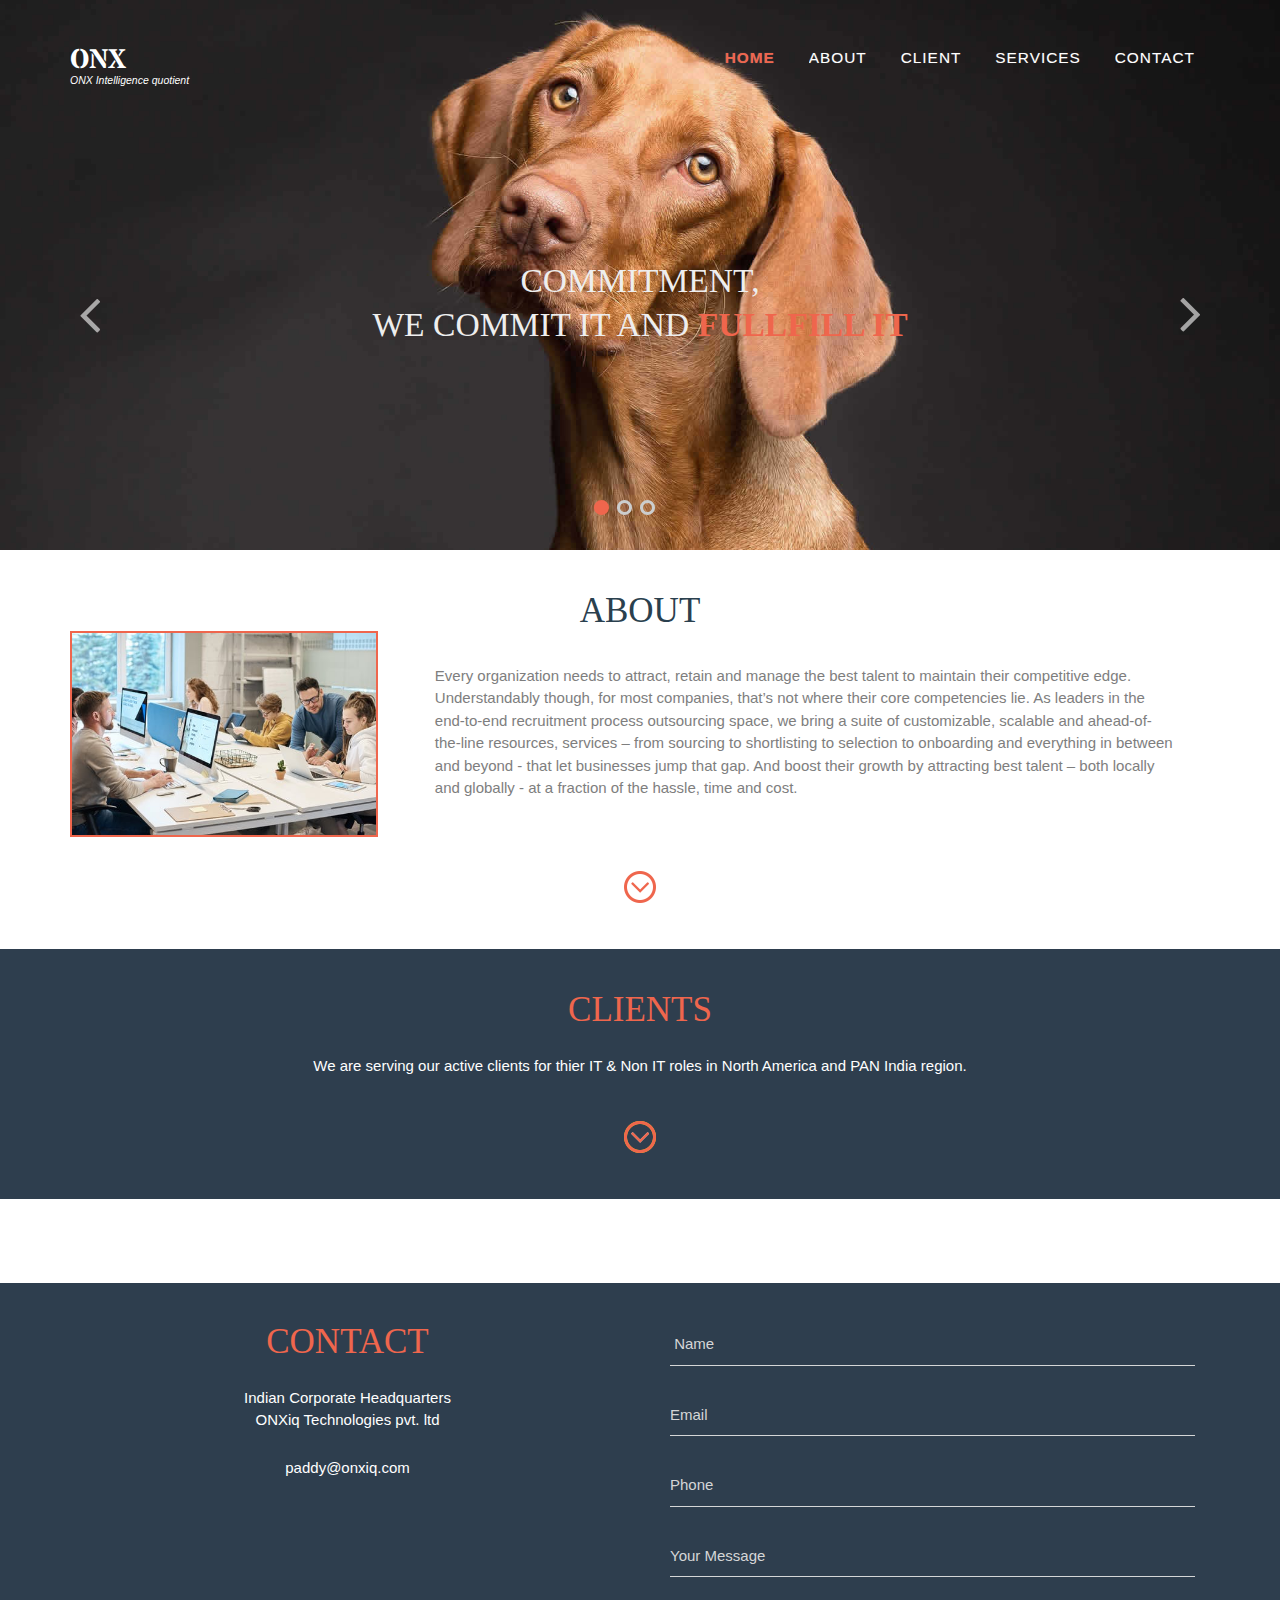
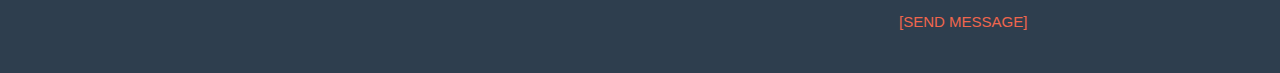
<file: index.html>
<!--Author: Template Stock
Author URL: http://templatestock.co
-->
<!DOCTYPE html>
<html>

<head>
	<title>ONXiq</title>
	<meta name="viewport" content="width=device-width, initial-scale=1">
	<meta http-equiv="Content-Type" content="text/html; charset=utf-8" />
	<meta name="keywords" content="Onepage Responsive web template, Bootstrap Web Templates, Flat Web Templates, Android Compatible web template,
Smartphone Compatible web template, free webdesigns for Nokia, Samsung, LG, SonyEricsson, Motorola web design" />
	<script
		type="application/x-javascript"> addEventListener("load", function() { setTimeout(hideURLbar, 0); }, false); function hideURLbar(){ window.scrollTo(0,1); } </script>
	<!-- favicon links starts-->
	<link rel="apple-touch-icon" sizes="180x180" href="/apple-touch-icon.png">
	<link rel="icon" type="image/png" sizes="32x32" href="/favicon-32x32.png">
	<link rel="icon" type="image/png" sizes="16x16" href="/favicon-16x16.png">
	<link rel="manifest" href="/site.webmanifest">
	<!-- favicon links ends-->
	
	<link href="css/bootstrap.css" rel='stylesheet' type='text/css' />
	<link rel="preconnect" href="https://fonts.gstatic.com">
	<link href="https://fonts.googleapis.com/css2?family=Stardos+Stencil:wght@700&display=swap" rel="stylesheet">
	<link href="css/style.css" rel="stylesheet" type="text/css" media="all" />
	<link href="css/custom.css" rel="stylesheet" type="text/css" media="all" />
	<!-- jQuery (necessary for Bootstrap's JavaScript plugins) -->
	<script src="js/jquery.min.js"></script>
	<script type="text/javascript" src="js/move-top.js"></script>
	<script type="text/javascript" src="js/easing.js"></script>
	<script type="text/javascript">
		jQuery(document).ready(function ($) {
			$(".scroll").click(function (event) {
				event.preventDefault();
				if (this.hash)
					$('html,body').animate({ scrollTop: $(this.hash).offset().top }, 1200);
			});
		});
	</script>
</head>

<body>
	<div class="header" id="head">
		<div class="container">
			<div class="header-top">
				<div class="logo" style="position: relative;">
					<a href="index.html"
						style="font-family: 'Stardos Stencil', cursive; font-size: 27px; color: #fff; font-weight: 700;">
						<!-- <img src="images/logo.png" alt="" /> -->ONX
					</a>
					<small
						style="color: #fff;position: absolute;bottom: -7px;white-space: nowrap;left: 0;font-style: italic; font-size: 75%;">ONX
						Intelligence quotient</small>
				</div>
				<div class="top-menu">
					<span class="menu"> </span>
					<ul>
						<nav class="cl-effect-5">
							<li><a class="active" href="index.html"><span data-hover="Home">home</span></a></li>
							<li><a href="#about" class="scroll"><span data-hover="about">about</span></a></li>
							<li><a href="#work" class="scroll"><span data-hover="Client"><span>client</span></a></li>
							<li class="sub-menu-nav" style="position: relative;">
								<a href="javascript:void(0)" class="scroll"><span
										data-hover="services">services</span></a>
								<ul class="sub-menu-alt">
									<li class="d-block"><a href="rpo.html"><span data-hover="rpo">rpo</span></a>
									</li>
									<li class="d-block">
										<a href="staffing_consulting.html">
											<span
												data-hover="Staffing & Consulting">Staffing&nbsp;&&nbsp;Consulting</span>
										</a>
									</li>
									<li class="d-block">
										<a href="experties.html">
											<span data-hover="Experties">Experties</span>
										</a>
									</li>
								</ul>
							</li>
							<li><a href="#contact" class="scroll"><span data-hover="contact">contact</span></a></li>
						</nav>
					</ul>
				</div>
				<!--script-nav-->
				<script>
					$("span.menu").click(function () {
						$(".top-menu > ul").slideToggle(300, function () {
						});
					});
				</script>
				<div class="clearfix"></div>
			</div>
			<div class="index-banner" style="margin-top: 70px;">
				<div class="wmuSlider example1 digi">
					<div class="wmuSliderWrapper">
						<article style="position: absolute; width: 100%; opacity: 0;">
							<div class="banner-wrap">
								<div class="banner_center">
									<h1>Commitment,</h1>
									<h2>We commit it and <span> fullfill it</span></h2>
									<!-- <h2>from morocco</h2> -->
								</div>
							</div>
						</article>
						<article style="position: relative; width: 100%; opacity: 1;">
							<div class="banner-wrap">
								<div class="banner_center">
									<h1>Passion,</h1>
									<h2>Have a team of <span>passionate professionals</span></h2>
									<!-- <h2>Contrary</h2> -->
								</div>
							</div>
						</article>
						<article style="position: absolute; width: 100%; opacity: 0;">
							<div class="banner-wrap">
								<div class="banner_center">
									<h1>Delivery,</h1>
									<h2>Delivery is our <span>gurantee</span></h2>
									<!-- <h2>reproduced below</h2> -->
								</div>
							</div>
						</article>
					</div>

				</div>
				<script src="js/jquery.wmuSlider.js"></script>
				<script>
					$('.example1').wmuSlider();
				</script>
			</div>
		</div>
	</div>
	<div class="content">
		<div class="about-section" id="about" id="about">
			<div class="container">
				<div class="about-header">
					<h3>about</h3>
					<div class="about-imag">
						<img src="images/team.jpeg" alt="" />
					</div>
					<div class="about-text">
						<p>Every organization needs to attract, retain and manage the best talent to maintain their
							competitive edge. Understandably though, for most companies, that’s not where their core
							competencies lie. As leaders in the end-to-end recruitment process outsourcing space, we
							bring a suite of customizable, scalable and ahead-of-the-line resources, services – from
							sourcing to shortlisting to selection to onboarding and everything in between and beyond -
							that let businesses jump that gap. And boost their growth by attracting best talent – both
							locally and globally - at a fraction of the hassle, time and cost.</p>
					</div>
					<div class="clearfix"></div>
				</div>
				<!-- <div class="about-sectiongrids">
					<div class="col-md-6 about-leftgrid">
						<div class="polls">
							<div class="poll">
								<div class="poll-desc">
									<h4>Graphic Design</h4>
								</div>
								<div class="percentage">
									<p>75%</p>
								</div>
								<div class="clearfix"></div>
							</div>
							<div class="skills">
								<div style="width:75%"> </div>
							</div>
						</div>
						<div class="polls">
							<div class="poll">
								<div class="poll-desc">
									<h4>Ui/Ux</h4>
								</div>
								<div class="percentage">
									<p>75%</p>
								</div>
								<div class="clearfix"></div>
							</div>
							<div class="skills">
								<div style="width:75%"> </div>
							</div>
						</div>
						<div class="polls">
							<div class="poll">
								<div class="poll-desc">
									<h4>Logo Design</h4>
								</div>
								<div class="percentage">
									<p>75%</p>
								</div>
								<div class="clearfix"></div>
							</div>
							<div class="skills">
								<div style="width:75%"> </div>
							</div>
						</div>
						<div class="polls">
							<div class="poll">
								<div class="poll-desc">
									<h4>Html/Css</h4>
								</div>
								<div class="percentage">
									<p>75%</p>
								</div>
								<div class="clearfix"></div>
							</div>
							<div class="skills">
								<div style="width:75%"> </div>
							</div>
						</div>

					</div>
					<div class="col-md-6 about-rightgrid">
						<div class="polls">
							<div class="poll">
								<div class="poll-desc">
									<h4>web design</h4>
								</div>
								<div class="percentage">
									<p>75%</p>
								</div>
								<div class="clearfix"></div>
							</div>
							<div class="skills">
								<div style="width:75%"> </div>
							</div>
						</div>
						<div class="polls">
							<div class="poll">
								<div class="poll-desc">
									<h4>branding</h4>
								</div>
								<div class="percentage">
									<p>75%</p>
								</div>
								<div class="clearfix"></div>
							</div>
							<div class="skills">
								<div style="width:75%"> </div>
							</div>
						</div>
						<div class="polls">
							<div class="poll">
								<div class="poll-desc">
									<h4>Photography</h4>
								</div>
								<div class="percentage">
									<p>75%</p>
								</div>
								<div class="clearfix"></div>
							</div>
							<div class="skills">
								<div style="width:75%"> </div>
							</div>
						</div>
						<div class="polls">
							<div class="poll">
								<div class="poll-desc">
									<h4>Jquery</h4>
								</div>
								<div class="percentage">
									<p>75%</p>
								</div>
								<div class="clearfix"></div>
							</div>
							<div class="skills">
								<div style="width:75%"> </div>
							</div>
						</div>
					</div>
					<div class="clearfix"></div>
				</div> -->
				<div class="arrow1">
					<a href="#work" class="scroll"><img src="images/arrow1.png" alt="" /></a>
				</div>
			</div>
		</div>
		<!-- about-section-ends -->
		<div class="works-section" id="work" id="work">
			<div class="works-header">
				<h3>clients</h3>
				<p>We are serving our active clients for thier IT & Non IT roles in North America and PAN India region.</p>
				<!-- <marquee class="clients-logo">
					<img src="images/client/genpact.png" alt="client" />
					<img src="images/client/tcs.webp" alt="client" />
					<img src="images/client/ABSG.png" alt="client" />
					<img src="images/client/DHS.jpg" alt="client" />
					<img src="images/client/DOD.png" alt="client" />
					<img src="images/client/FRB.png" alt="client" />
					<img src="images/client/OCTO.png" alt="client" />
					<img src="images/client/WMATA.jpg" alt="client" />
				</marquee> -->
			</div>
			<div class="portfolio-section-bottom-row" id="portfolio">
				<div class="container">

					<script src="js/easyResponsiveTabs.js" type="text/javascript"></script>
					<script type="text/javascript">
						$(document).ready(function () {
							$('#horizontalTab').easyResponsiveTabs({
								type: 'default', //Types: default, vertical, accordion           
								width: 'auto', //auto or any width like 600px
								fit: true   // 100% fit in a container
							});
						});

					</script>
					<link rel="stylesheet" href="css/swipebox.css">
					<script src="js/jquery.swipebox.min.js"></script>
					<script type="text/javascript">
						jQuery(function ($) {
							$(".swipebox").swipebox();
						});
					</script>
					<!-- Portfolio Ends Here -->
					<!-- <div class="sap_tabs">
						<div id="horizontalTab" style="display: block; width: 100%; margin: 0px;">
							<ul class="resp-tabs-list">
								<li class="resp-tab-item" aria-controls="tab_item-0" role="tab"><span>All</span></li>
								<li class="resp-tab-item" aria-controls="tab_item-1" role="tab"><span>Branding</span>
								</li>
								<li class="resp-tab-item" aria-controls="tab_item-2" role="tab"><span>Print</span></li>
								<li class="resp-tab-item" aria-controls="tab_item-3" role="tab"><span>Web design</span>
								</li>
								<li class="resp-tab-item" aria-controls="tab_item-4" role="tab"><span>Photography</span>
								</li>
								<div class="clearfix"></div>
							</ul>
							<div id="portfoliolist">
								<div class="resp-tabs-container">
									<div class="tab-1 resp-tab-content" aria-labelledby="tab_item-0">
										<div class="tab_img">
											<div class="col-md-3 img-top grid_box">
												<a href="images/pic-1.jpg" class="swipebox" title="Image Title">
													<img src="images/pic-1.jpg" class="img-responsive" alt="">
													<span class="zoom-icon"></span>
												</a>
											</div>
											<div class="col-md-3 img-top grid_box">
												<a href="images/pic-2.jpg" class="swipebox" title="Image Title">
													<img src="images/pic-2.jpg" class="img-responsive" alt="">
													<span class="zoom-icon"></span>
												</a>
											</div>
											<div class="col-md-3 img-top grid_box">
												<a href="images/pic-3.jpg" class="swipebox" title="Image Title">
													<img src="images/pic-3.jpg" class="img-responsive" alt="">
													<span class="zoom-icon"></span>
												</a>
											</div>
											<div class="col-md-3 img-top grid_box">
												<a href="images/pic-4.jpg" class="swipebox" title="Image Title">
													<img src="images/pic-4.jpg" class="img-responsive" alt="">
													<span class="zoom-icon"></span>
												</a>
											</div>
											<div class="col-md-3 img-top grid_box">
												<a href="images/pic-5.jpg" class="swipebox" title="Image Title">
													<img src="images/pic-5.jpg" class="img-responsive" alt="">
													<span class="zoom-icon"></span>
												</a>
											</div>
											<div class="col-md-3 img-top grid_box">
												<a href="images/pic-6.jpg" class="swipebox" title="Image Title">
													<img src="images/pic-6.jpg" class="img-responsive" alt="">
													<span class="zoom-icon"></span>
												</a>
											</div>
											<div class="col-md-3 img-top grid_box">
												<a href="images/pic-7.jpg" class="swipebox" title="Image Title">
													<img src="images/pic-7.jpg" class="img-responsive" alt="">
													<span class="zoom-icon"></span>
												</a>
											</div>
											<div class="col-md-3 img-top grid_box">
												<a href="images/pic-8.jpg" class="swipebox" title="Image Title">
													<img src="images/pic-8.jpg" class="img-responsive" alt="">
													<span class="zoom-icon"></span>
												</a>
											</div>
											<div class="clearfix"></div>
										</div>

									</div>
									<div class="tab-1 resp-tab-content" aria-labelledby="tab_item-1">
										<div class="tab_img">
											<div class="col-md-3 img-top grid_box">
												<a href="images/pic-5.jpg" class="swipebox" title="Image Title">
													<img src="images/pic-5.jpg" class="img-responsive" alt="">
													<span class="zoom-icon"></span>
												</a>
											</div>
											<div class="col-md-3 img-top grid_box">
												<a href="images/pic-6.jpg" class="swipebox" title="Image Title">
													<img src="images/pic-6.jpg" class="img-responsive" alt="">
													<span class="zoom-icon"></span>
												</a>
											</div>
											<div class="col-md-3 img-top grid_box">
												<a href="images/pic-7.jpg" class="swipebox" title="Image Title">
													<img src="images/pic-7.jpg" class="img-responsive" alt="">
													<span class="zoom-icon"></span>
												</a>
											</div>
											<div class="col-md-3 img-top grid_box">
												<a href="images/pic-8.jpg" class="swipebox" title="Image Title">
													<img src="images/pic-8.jpg" class="img-responsive" alt="">
													<span class="zoom-icon"></span>
												</a>
											</div>

											<div class="clearfix"></div>
										</div>
									</div>
									<div class="tab-1 resp-tab-content" aria-labelledby="tab_item-2">

										<div class="tab_img">
											<div class="col-md-3 img-top grid_box">
												<a href="images/pic-2.jpg" class="swipebox" title="Image Title">
													<img src="images/pic-2.jpg" class="img-responsive" alt="">
													<span class="zoom-icon"></span>
												</a>
											</div>
											<div class="col-md-3 img-top grid_box">
												<a href="images/pic-3.jpg" class="swipebox" title="Image Title">
													<img src="images/pic-3.jpg" class="img-responsive" alt="">
													<span class="zoom-icon"></span>
												</a>
											</div>
											<div class="col-md-3 img-top grid_box">
												<a href="images/pic-4.jpg" class="swipebox" title="Image Title">
													<img src="images/pic-4.jpg" class="img-responsive" alt="">
													<span class="zoom-icon"></span>
												</a>
											</div>

											<div class="clearfix"></div>
										</div>
									</div>
									<div class="tab-1 resp-tab-content" aria-labelledby="tab_item-3">
										<div class="tab_img">
											<div class="col-md-3 img-top grid_box">
												<a href="images/pic-1.jpg" class="swipebox" title="Image Title">
													<img src="images/pic-1.jpg" class="img-responsive" alt="">
													<span class="zoom-icon"></span>
												</a>
											</div>
											<div class="col-md-3 img-top grid_box">
												<a href="images/pic-2.jpg" class="swipebox" title="Image Title">
													<img src="images/pic-2.jpg" class="img-responsive" alt="">
													<span class="zoom-icon"></span>
												</a>
											</div>

											<div class="clearfix"></div>
										</div>
									</div>
									<div class="tab-1 resp-tab-content" aria-labelledby="tab_item-4">
										<div class="tab_img">
											<div class="col-md-3 img-top grid_box">
												<a href="images/pic-1.jpg" class="swipebox" title="Image Title">
													<img src="images/pic-1.jpg" class="img-responsive" alt="">
													<span class="zoom-icon"></span>
												</a>
											</div>

											<div class="clearfix"></div>
										</div>
									</div>
								</div>
							</div>
						</div>
					</div> -->

					<div class="arrow">
						<a href="#services" class="scroll"><img src="images/arrow.png" alt="" /></a>
					</div>
				</div>
			</div>
		</div>
		<!-- portfolio-section-ends -->
		<div class="services-section" id="services">
			<div class="container">

				<!-- <div class="services-sectiongrids">
					<div class="col-md-4 services-grid">
						<img src="images/img1.png" alt="" />
						<h4>webdesign</h4>
						<p>This is Photoshop's version of Lorem Ipsum. Proin gravida nibh vel velit auctor aliquet.</p>
					</div>
					<div class="col-md-4 services-grid">
						<img src="images/img2.png" alt="" />
						<h4>print design</h4>
						<p>This is Photoshop's version of Lorem Ipsum. Proin gravida nibh vel velit auctor aliquet.</p>
					</div>
					<div class="col-md-4 services-grid">
						<img src="images/img3.png" alt="" />
						<h4>web development</h4>
						<p>This is Photoshop's version of Lorem Ipsum. Proin gravida nibh vel velit auctor aliquet.</p>
					</div>
					<div class="clearfix"></div>
					<div class="arrow1">
						<a href="#contact" class="scroll"><img src="images/arrow1.png" alt="" /></a>
					</div>
				</div> -->
			</div>
		</div>
		<!-- services-section-ends -->
	</div>
	<div class="footer-section" id="contact" style="padding-bottom: 0;">
		<div class="container">
			<div class="row">
				<div class="col-12 col-md-6">
					<div class="contact-header">
						<h3> contact</h3>
						<p>Indian Corporate Headquarters <br>
							ONXiq Technologies pvt. ltd
						</p>
						<p style="padding: 0;"><a href="mailto:paddy@onxiq.com" style="color: #fff;">paddy@onxiq.com</a>
						</p>
					</div>
					<div class="social-icon">
						<!-- <a href="#"><i class="icon1"></i></a>
						<a href="#"><i class="icon2"></i></a>
						<a href="#"><i class="icon3"></i></a>
						<a href="#"><i class="icon4"></i></a>
						<a href="#"><i class="icon5"></i></a>
						<a href="#"><i class="icon6"></i></a>
						<a href="#"><i class="icon7"></i></a>
						<a href="#"><i class="icon8"></i></a> -->
					</div>
				</div>
				<div class="col-12 col-md-6">
					<div class="contact" style="border-bottom: none;">
						<form id="my-form" action="https://formspree.io/f/mdoprazw" method="POST">
							<div class="col-md-12 contactgrid">
								<input type="text" class="text" name="name" value=" name" onfocus="this.value = '';"
									onblur="if (this.value == '') {this.value = ' name';}">
							</div>
							<div class="col-md-12 contactgrid">
								<input type="text" class="text" name="email" value="email" onfocus="this.value = '';"
									onblur="if (this.value == '') {this.value = 'email';}">
							</div>
							<div class="col-md-12 contactgrid">
								<input type="text" class="text" name="phone" value="phone" onfocus="this.value = '';"
									onblur="if (this.value == '') {this.value = 'phone';}">
							</div>
							<div class="col-md-12 contactgrid1">
								<textarea name="message" onfocus="if(this.value == 'Your Message') this.value='';"
									onblur="if(this.value == '') this.value='Your Message';">Your Message</textarea>
							</div>
							<div class="col-md-4 contactgrid2">
								<input type="submit" id="my-form-button" value="[send message]">
							</div>
							<!-- <div class="clearfix"></div> -->
							<p id="my-form-status" style="color: #fff;font-weight: bold;"></p>
						</form>
					</div>
				</div>
			</div>



			<div class="footer-bottom">

				<!-- <p>&copy; 2021. All rights Reserved</p> -->

			</div>
			<script type="text/javascript">
				$(document).ready(function () {
					/*
					var defaults = {
							containerID: 'toTop', // fading element id
						containerHoverID: 'toTopHover', // fading element hover id
						scrollSpeed: 1200,
						easingType: 'linear' 
						};
					*/

					$().UItoTop({ easingType: 'easeOutQuart' });

				});
			</script>
			<a href="#" id="toTop" style="display: block;"> <span id="toTopHover" style="opacity: 1;"> </span></a>
		</div>

	</div>

	<script src="js/custom.js"></script>
</body>

</html>
</file>
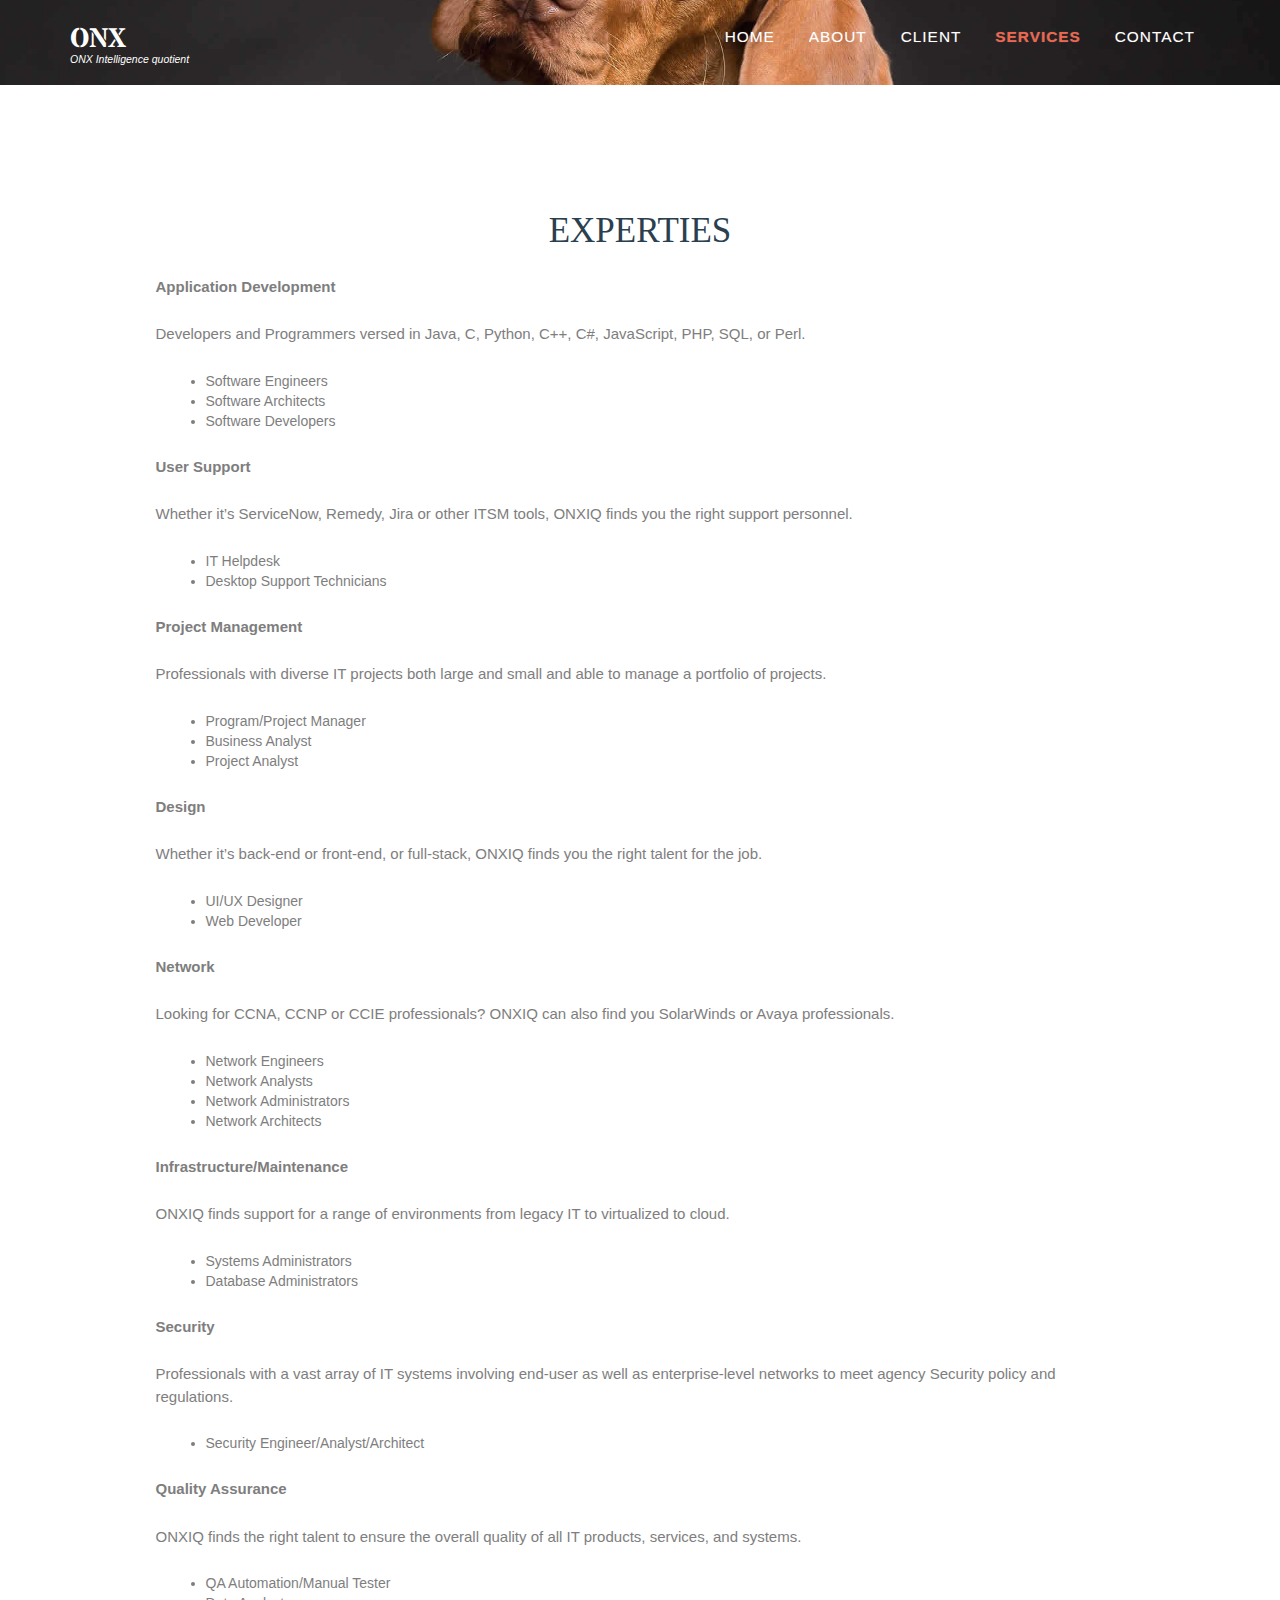
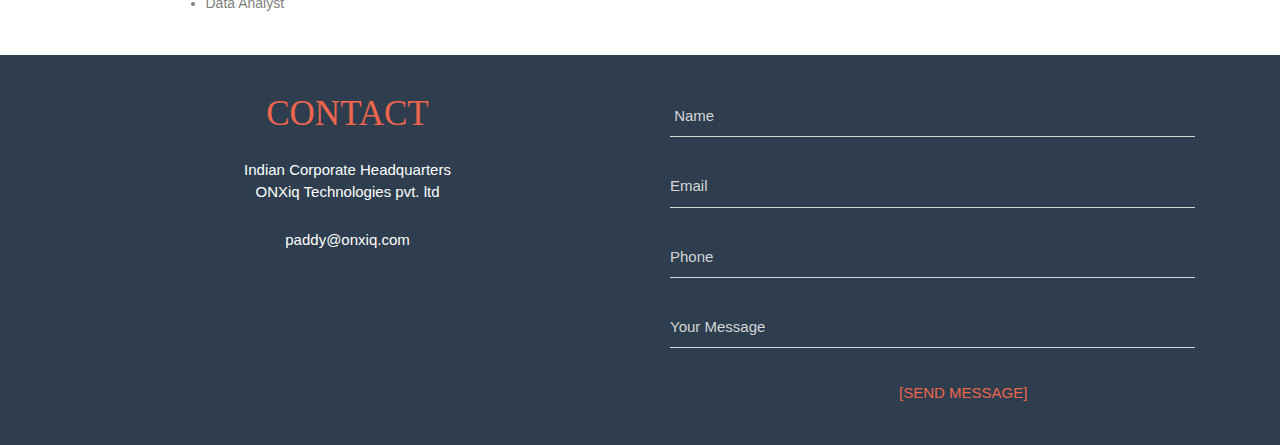
<file: experties.html>
<!--Author: Template Stock
Author URL: http://templatestock.co
-->
<!DOCTYPE html>
<html>

<head>
	<title>ONXiq</title>
	<meta name="viewport" content="width=device-width, initial-scale=1">
	<meta http-equiv="Content-Type" content="text/html; charset=utf-8" />
	<meta name="keywords" content="Onepage Responsive web template, Bootstrap Web Templates, Flat Web Templates, Android Compatible web template,
Smartphone Compatible web template, free webdesigns for Nokia, Samsung, LG, SonyEricsson, Motorola web design" />
	<script
		type="application/x-javascript"> addEventListener("load", function() { setTimeout(hideURLbar, 0); }, false); function hideURLbar(){ window.scrollTo(0,1); } </script>
	<link href="css/bootstrap.css" rel='stylesheet' type='text/css' />
	<link rel="preconnect" href="https://fonts.gstatic.com">
	<link href="https://fonts.googleapis.com/css2?family=Stardos+Stencil:wght@700&display=swap" rel="stylesheet">
	<link href="css/style.css" rel="stylesheet" type="text/css" media="all" />
	<link href="css/custom.css" rel="stylesheet" type="text/css" media="all" />
	<!-- jQuery (necessary for Bootstrap's JavaScript plugins) -->
	<script src="js/jquery.min.js"></script>
	<script type="text/javascript" src="js/move-top.js"></script>
	<script type="text/javascript" src="js/easing.js"></script>
	<script type="text/javascript">
		jQuery(document).ready(function ($) {
			$(".scroll").click(function (event) {
				debugger
				event.preventDefault();
				if ($(this.hash).length)
					$('html,body').animate({ scrollTop: $(this.hash).offset().top }, 1200);
				else {
					window.open(this.href, "_self");
				}
			});
		});
	</script>
</head>

<body class="rpo">
	<div class="header" id="head">
		<div class="container">
			<div class="header-top">
				<div class="logo" style="position: relative;">
					<a href="index.html"
						style="font-family: 'Stardos Stencil', cursive; font-size: 27px; color: #fff; font-weight: 700;">
						<!-- <img src="images/logo.png" alt="" /> -->ONX
					</a>
					<small
						style="color: #fff;position: absolute;bottom: -7px;white-space: nowrap;left: 0;font-style: italic; font-size: 75%;">ONX
						Intelligence quotient</small>
				</div>
				<div class="top-menu">
					<span class="menu"> </span>
					<ul>
						<nav class="cl-effect-5">
							<li><a href="index.html"><span data-hover="Home">home</span></a></li>
							<li><a href="index.html#about" class="scroll"><span data-hover="about">about</span></a></li>
							<li><a href="index.html#work" class="scroll"><span
										data-hover="Client"><span>client</span></a>
							</li>
							<li class="sub-menu-nav" style="position: relative;">
								<a href="javascript:void(0)" class="scroll active"><span
										data-hover="services">services</span></a>
								<ul class="sub-menu-alt">
									<li class="d-block"><a href="rpo.html"><span data-hover="rpo">rpo</span></a>
									</li>
									<li class="d-block">
										<a href="staffing_consulting.html">
											<span
												data-hover="Staffing & Consulting">Staffing&nbsp;&&nbsp;Consulting</span>
										</a>
									</li>
									<li class="d-block">
										<a href="experties.html" class="active">
											<span data-hover="Experties">Experties</span>
										</a>
									</li>
								</ul>
							</li>
							<li><a href="#contact" class="scroll"><span data-hover="contact">contact</span></a></li>
						</nav>
					</ul>
				</div>
				<!--script-nav-->
				<script>
					$("span.menu").click(function () {
						$(".top-menu > ul").slideToggle(300, function () {
						});
					});
				</script>
				<div class="clearfix"></div>
			</div>

		</div>
	</div>
	<div class="content" style="margin-top: 85px;">
		<div class="services-section" id="services">
			<div class="container">
				<div class="services-header">
					<h3>Experties</h3>
					<p style="font-weight: bold; padding-bottom: 0;">Application Development</p>
					<p>Developers and Programmers versed in Java, C, Python, C++, C#, JavaScript, PHP, SQL, or Perl.

					</p>
					<ul style="margin-left: 50px; color: #7e7e7e;">
						<li style="text-align: left;">Software Engineers</li>
						<li style="text-align: left;">Software Architects</li>
						<li style="text-align: left;">Software Developers</li>
					</ul>
					<p style="font-weight: bold; padding-bottom: 0;">User Support</p>
					<p>Whether it’s ServiceNow, Remedy, Jira or other ITSM tools, ONXIQ finds you the right support
						personnel.</p>
					<ul style="margin-left: 50px; color: #7e7e7e;">
						<li style="text-align: left;">IT Helpdesk</li>
						<li style="text-align: left;">Desktop Support Technicians</li>
					</ul>
					<p style="font-weight: bold; padding-bottom: 0;">Project Management</p>
					<p>Professionals with diverse IT projects both large and small and able to manage a portfolio of
						projects.</p>
					<ul style="margin-left: 50px; color: #7e7e7e;">
						<li style="text-align: left;">Program/Project Manager</li>
						<li style="text-align: left;">Business Analyst</li>
						<li style="text-align: left;">Project Analyst</li>
					</ul>
					<p style="font-weight: bold; padding-bottom: 0;">Design</p>
					<p>Whether it’s back-end or front-end, or full-stack, ONXIQ finds you the right talent for the job.
					</p>
					<ul style="margin-left: 50px; color: #7e7e7e;">
						<li style="text-align: left;">UI/UX Designer</li>
						<li style="text-align: left;">Web Developer</li>
					</ul>
					<p style="font-weight: bold; padding-bottom: 0;">Network</p>
					<p>Looking for CCNA, CCNP or CCIE professionals? ONXIQ can also find you SolarWinds or Avaya
						professionals.
					</p>
					<ul style="margin-left: 50px; color: #7e7e7e;">
						<li style="text-align: left;">Network Engineers</li>
						<li style="text-align: left;">Network Analysts</li>
						<li style="text-align: left;">Network Administrators</li>
						<li style="text-align: left;">Network Architects</li>
					</ul>
					<p style="font-weight: bold; padding-bottom: 0;">Infrastructure/Maintenance</p>
					<p>ONXIQ finds support for a range of environments from legacy IT to virtualized to cloud.
					</p>
					<ul style="margin-left: 50px; color: #7e7e7e;">
						<li style="text-align: left;">Systems Administrators</li>
						<li style="text-align: left;">Database Administrators</li>
					</ul>

					<p style="font-weight: bold; padding-bottom: 0;">Security</p>
					<p>Professionals with a vast array of IT systems involving end-user as well as enterprise-level
						networks to meet agency Security policy and regulations.
					</p>
					<ul style="margin-left: 50px; color: #7e7e7e;">
						<li style="text-align: left;">Security Engineer/Analyst/Architect</li>
					</ul>
					<p style="font-weight: bold; padding-bottom: 0;">Quality Assurance</p>
					<p>ONXIQ finds the right talent to ensure the overall quality of all IT products, services, and
						systems.
					</p>
					<ul style="margin-left: 50px; color: #7e7e7e;">
						<li style="text-align: left;">QA Automation/Manual Tester</li>
						<li style="text-align: left;">Data Analyst</li>
					</ul>

				</div>
			</div>
		</div>
	</div>
	<div class="footer-section" id="contact" style="padding-bottom: 0;">
		<div class="container">
			<div class="row">
				<div class="col-12 col-md-6">
					<div class="contact-header">
						<h3> contact</h3>
						<p>Indian Corporate Headquarters <br>
							ONXiq Technologies pvt. ltd
						</p>
						<p style="padding: 0;"><a href="mailto:paddy@onxiq.com" style="color: #fff;">paddy@onxiq.com</a>
						</p>
					</div>
					<div class="social-icon">
						<!-- <a href="#"><i class="icon1"></i></a>
						<a href="#"><i class="icon2"></i></a>
						<a href="#"><i class="icon3"></i></a>
						<a href="#"><i class="icon4"></i></a>
						<a href="#"><i class="icon5"></i></a>
						<a href="#"><i class="icon6"></i></a>
						<a href="#"><i class="icon7"></i></a>
						<a href="#"><i class="icon8"></i></a> -->
					</div>
				</div>
				<div class="col-12 col-md-6">
					<div class="contact" style="border-bottom: none;">
						<form id="my-form" action="https://formspree.io/f/mdoprazw" method="POST">
							<div class="col-md-12 contactgrid">
								<input type="text" class="text" name="name" value=" name" onfocus="this.value = '';"
									onblur="if (this.value == '') {this.value = ' name';}">
							</div>
							<div class="col-md-12 contactgrid">
								<input type="text" class="text" name="email" value="email" onfocus="this.value = '';"
									onblur="if (this.value == '') {this.value = 'email';}">
							</div>
							<div class="col-md-12 contactgrid">
								<input type="text" class="text" name="phone" value="phone" onfocus="this.value = '';"
									onblur="if (this.value == '') {this.value = 'phone';}">
							</div>
							<div class="col-md-12 contactgrid1">
								<textarea name="message" onfocus="if(this.value == 'Your Message') this.value='';"
									onblur="if(this.value == '') this.value='Your Message';">Your Message</textarea>
							</div>
							<div class="col-md-4 contactgrid2">
								<input type="submit" id="my-form-button" value="[send message]">
							</div>
							<!-- <div class="clearfix"></div> -->
							<p id="my-form-status" style="color: #fff;font-weight: bold;"></p>
						</form>
					</div>
				</div>
			</div>



			<div class="footer-bottom">

				<!-- <p>&copy; 2021. All rights Reserved</p> -->

			</div>
			<script type="text/javascript">
				$(document).ready(function () {
					/*
					var defaults = {
							containerID: 'toTop', // fading element id
						containerHoverID: 'toTopHover', // fading element hover id
						scrollSpeed: 1200,
						easingType: 'linear' 
						};
					*/

					$().UItoTop({ easingType: 'easeOutQuart' });

				});
			</script>
			<a href="#" id="toTop" style="display: block;"> <span id="toTopHover" style="opacity: 1;"> </span></a>
		</div>

	</div>

	<script src="js/custom.js"></script>
</body>

</html>
</file>
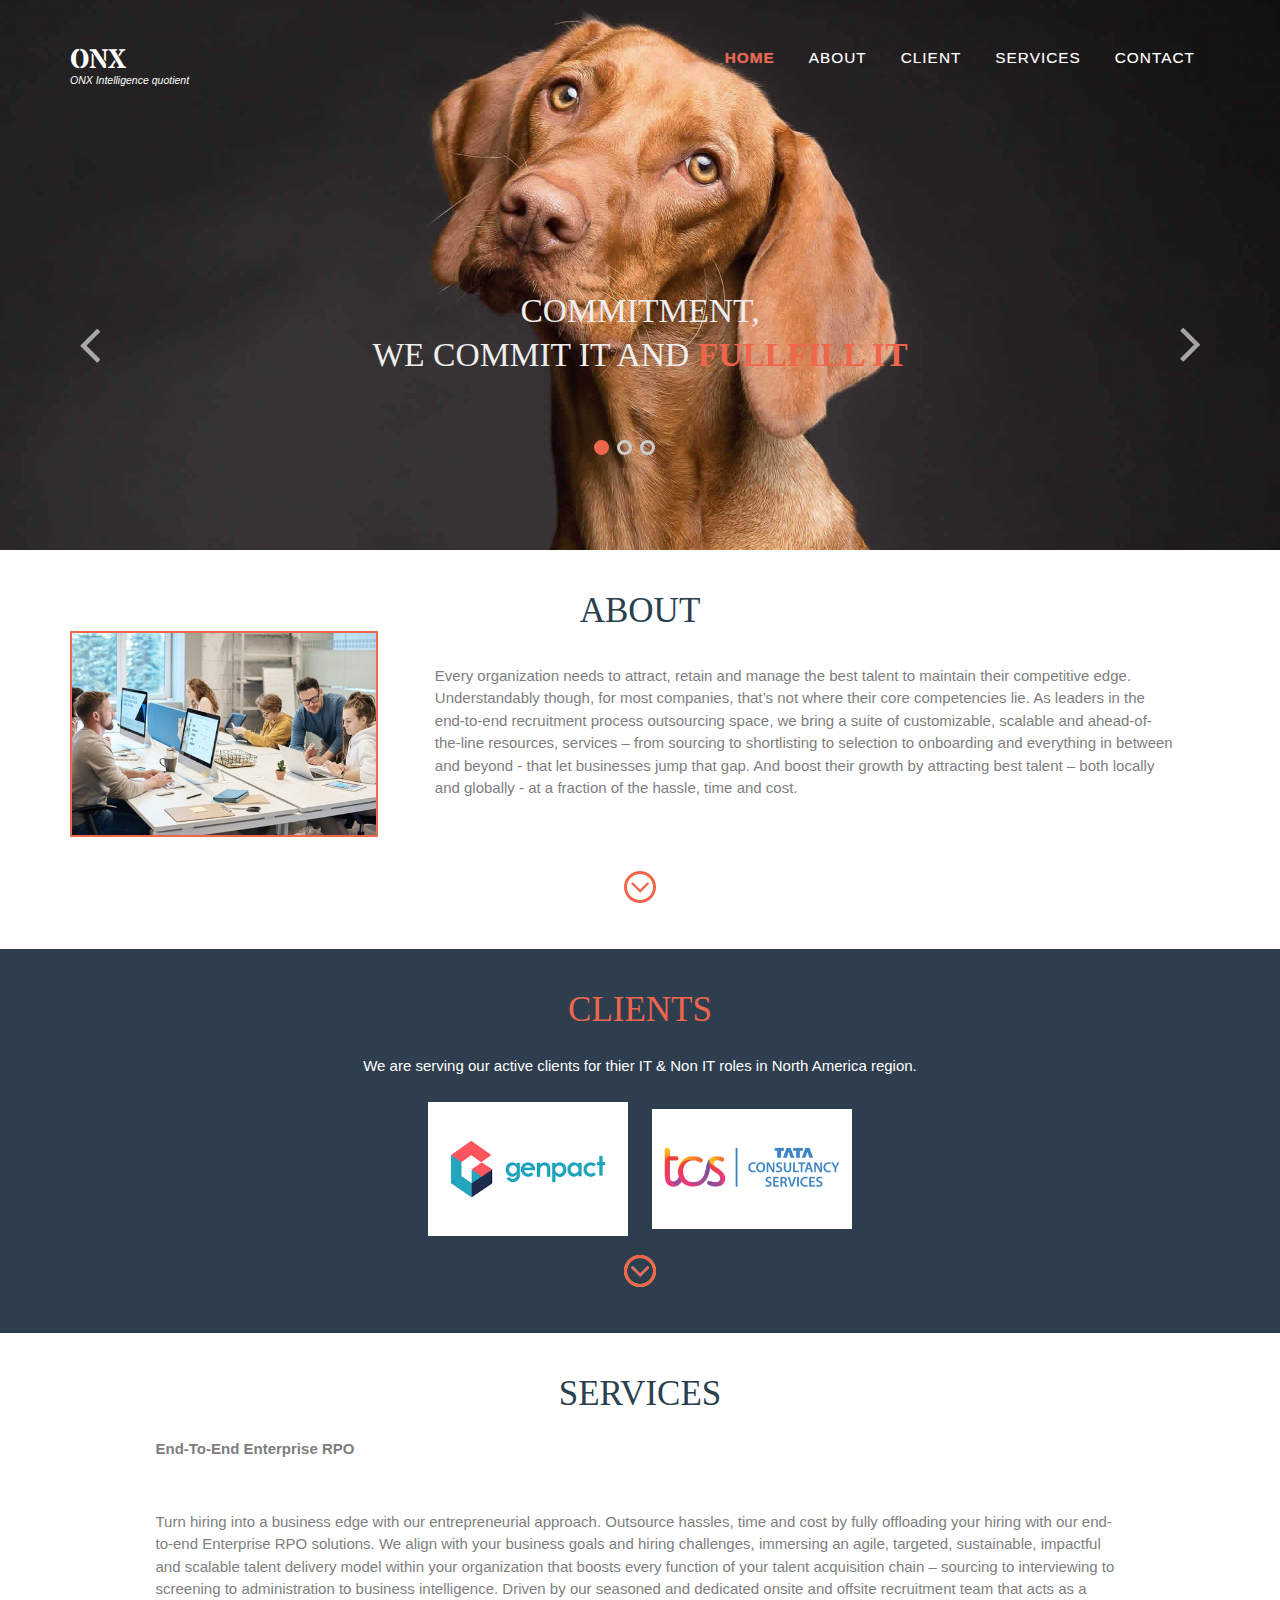
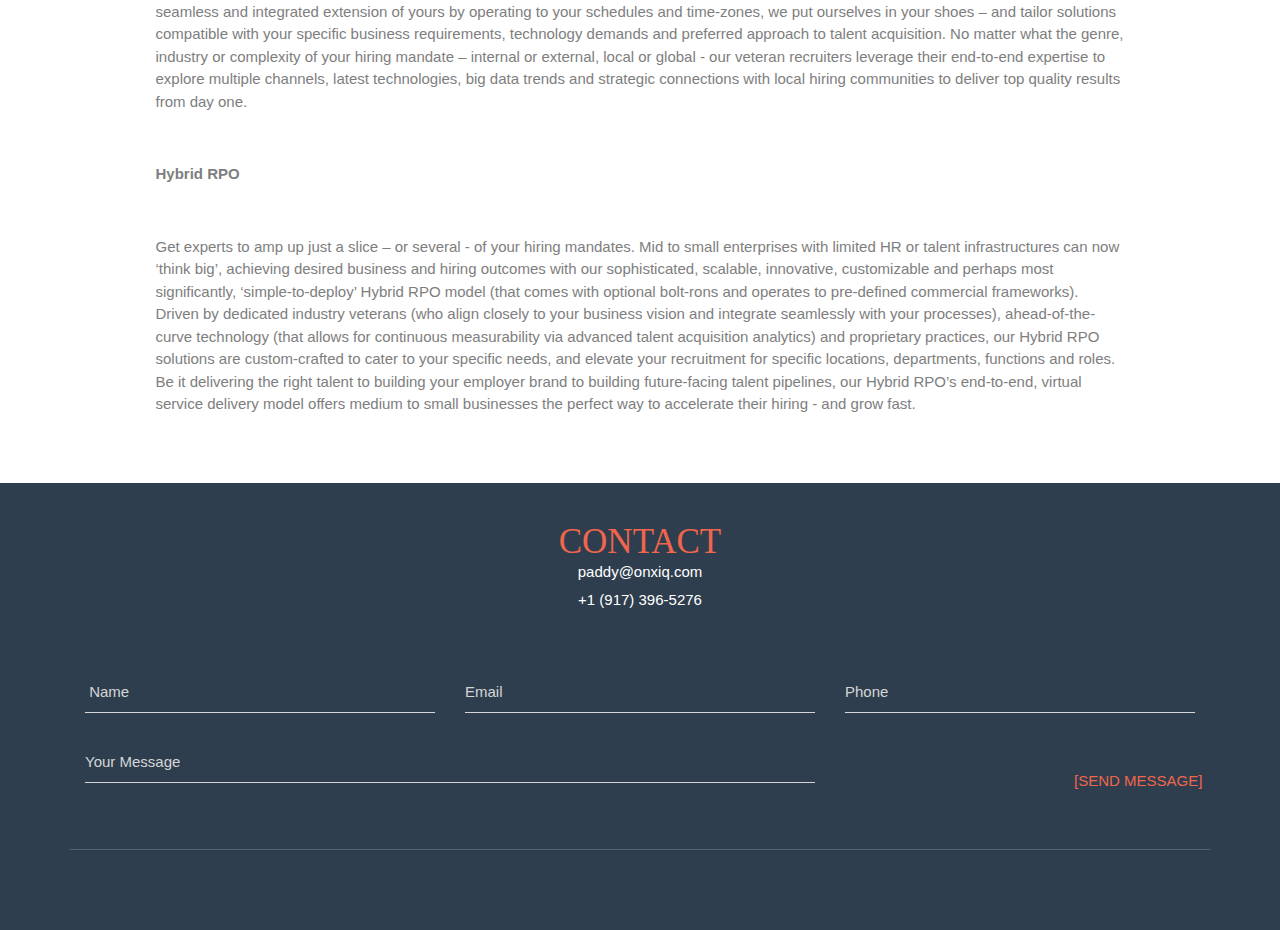
<file: index copy.html>
<!--Author: Template Stock
Author URL: http://templatestock.co
-->
<!DOCTYPE html>
<html>

<head>
	<title>ONXiq</title>
	<meta name="viewport" content="width=device-width, initial-scale=1">
	<meta http-equiv="Content-Type" content="text/html; charset=utf-8" />
	<meta name="keywords" content="Onepage Responsive web template, Bootstrap Web Templates, Flat Web Templates, Android Compatible web template,
Smartphone Compatible web template, free webdesigns for Nokia, Samsung, LG, SonyEricsson, Motorola web design" />
	<script
		type="application/x-javascript"> addEventListener("load", function() { setTimeout(hideURLbar, 0); }, false); function hideURLbar(){ window.scrollTo(0,1); } </script>
	<link href="css/bootstrap.css" rel='stylesheet' type='text/css' />
	<link rel="preconnect" href="https://fonts.gstatic.com">
	<link href="https://fonts.googleapis.com/css2?family=Stardos+Stencil:wght@700&display=swap" rel="stylesheet">
	<link href="css/style.css" rel="stylesheet" type="text/css" media="all" />
	<link href="css/custom.css" rel="stylesheet" type="text/css" media="all" />
	<!-- jQuery (necessary for Bootstrap's JavaScript plugins) -->
	<script src="js/jquery.min.js"></script>
	<script type="text/javascript" src="js/move-top.js"></script>
	<script type="text/javascript" src="js/easing.js"></script>
	<script type="text/javascript">
		jQuery(document).ready(function ($) {
			$(".scroll").click(function (event) {
				event.preventDefault();
				$('html,body').animate({ scrollTop: $(this.hash).offset().top }, 1200);
			});
		});
	</script>
</head>

<body>
	<div class="header" id="head">
		<div class="container">
			<div class="header-top">
				<div class="logo" style="position: relative;">
					<a href="index.html"
						style="font-family: 'Stardos Stencil', cursive; font-size: 27px; color: #fff; font-weight: 700;">
						<!-- <img src="images/logo.png" alt="" /> -->ONX
					</a>
					<small
						style="color: #fff;position: absolute;bottom: -7px;white-space: nowrap;left: 0;font-style: italic; font-size: 75%;">ONX
						Intelligence quotient</small>
				</div>
				<div class="top-menu">
					<span class="menu"> </span>
					<nav>
						<ul>
							<li><a class="active" href="index.html"><span data-hover="Home">home</span></a></li>
							<li><a href="#about" class="scroll"><span data-hover="about">about</span></a></li>
							<li><a href="#work" class="scroll"><span data-hover="Client"><span>client</span></a></li>
							<li class="sub-menu-nav">
								<a href="#services">Services</a>
								<ul class="sub-menu-alt">
									<li class="d-block"><a href="rpo.html">RPO</a></li>
									<li class="d-block"><a href="#">Staffing & Consulting</a></li>
								</ul>
							</li>
							<li><a href="#contact" class="scroll"><span data-hover="contact">contact</span></a></li>
						</ul>
					</nav>
					<!-- <ul>
						<nav class="cl-effect-5">
							<li><a class="active" href="index.html"><span data-hover="Home">home</span></a></li>
							<li><a href="#about" class="scroll"><span data-hover="about">about</span></a></li>
							<li><a href="#work" class="scroll"><span data-hover="Client"><span>client</span></a></li>
							<li>
								<div style="display: inline-block;" class="sub-menu-nav">
									<a href="#services" class="active">Services</a>
									<div class="sub-menu-alt">
										<a href="#">Company</a>
										<a href="#">Team</a>
										<a href="#">References</a>
									</div>
								</div>

							</li>
							<li><a href="#contact" class="scroll"><span data-hover="contact">contact</span></a></li>
						</nav>
					</ul> -->
				</div>
				<!--script-nav-->
				<script>
					$("span.menu").click(function () {
						$(".top-menu ul").slideToggle("slow", function () {
						});
					});
				</script>
				<div class="clearfix"></div>
			</div>
			<div class="index-banner" style="margin-top: 100px;">
				<div class="wmuSlider example1">
					<div class="wmuSliderWrapper">
						<article style="position: absolute; width: 100%; opacity: 0;">
							<div class="banner-wrap">
								<div class="banner_center">
									<h1>Commitment,</h1>
									<h2>We commit it and <span> fullfill it</span></h2>
									<!-- <h2>from morocco</h2> -->
								</div>
							</div>
						</article>
						<article style="position: relative; width: 100%; opacity: 1;">
							<div class="banner-wrap">
								<div class="banner_center">
									<h1>Passion,</h1>
									<h2>Have a team of <span>passionate professionals</span></h2>
									<!-- <h2>Contrary</h2> -->
								</div>
							</div>
						</article>
						<article style="position: absolute; width: 100%; opacity: 0;">
							<div class="banner-wrap">
								<div class="banner_center">
									<h1>Delivery,</h1>
									<h2>Delivery is our <span>gurantee</span></h2>
									<!-- <h2>reproduced below</h2> -->
								</div>
							</div>
						</article>
					</div>

				</div>
				<script src="js/jquery.wmuSlider.js"></script>
				<script>
					$('.example1').wmuSlider();         
				</script>
			</div>
		</div>
	</div>
	<div class="content">
		<div class="about-section" id="about" id="about">
			<div class="container">
				<div class="about-header">
					<h3>about</h3>
					<div class="about-imag">
						<img src="images/team.jpeg" alt="" />
					</div>
					<div class="about-text">
						<p>Every organization needs to attract, retain and manage the best talent to maintain their
							competitive edge. Understandably though, for most companies, that’s not where their core
							competencies lie. As leaders in the end-to-end recruitment process outsourcing space, we
							bring a suite of customizable, scalable and ahead-of-the-line resources, services – from
							sourcing to shortlisting to selection to onboarding and everything in between and beyond -
							that let businesses jump that gap. And boost their growth by attracting best talent – both
							locally and globally - at a fraction of the hassle, time and cost.</p>
					</div>
					<div class="clearfix"></div>
				</div>
				<!-- <div class="about-sectiongrids">
					<div class="col-md-6 about-leftgrid">
						<div class="polls">
							<div class="poll">
								<div class="poll-desc">
									<h4>Graphic Design</h4>
								</div>
								<div class="percentage">
									<p>75%</p>
								</div>
								<div class="clearfix"></div>
							</div>
							<div class="skills">
								<div style="width:75%"> </div>
							</div>
						</div>
						<div class="polls">
							<div class="poll">
								<div class="poll-desc">
									<h4>Ui/Ux</h4>
								</div>
								<div class="percentage">
									<p>75%</p>
								</div>
								<div class="clearfix"></div>
							</div>
							<div class="skills">
								<div style="width:75%"> </div>
							</div>
						</div>
						<div class="polls">
							<div class="poll">
								<div class="poll-desc">
									<h4>Logo Design</h4>
								</div>
								<div class="percentage">
									<p>75%</p>
								</div>
								<div class="clearfix"></div>
							</div>
							<div class="skills">
								<div style="width:75%"> </div>
							</div>
						</div>
						<div class="polls">
							<div class="poll">
								<div class="poll-desc">
									<h4>Html/Css</h4>
								</div>
								<div class="percentage">
									<p>75%</p>
								</div>
								<div class="clearfix"></div>
							</div>
							<div class="skills">
								<div style="width:75%"> </div>
							</div>
						</div>

					</div>
					<div class="col-md-6 about-rightgrid">
						<div class="polls">
							<div class="poll">
								<div class="poll-desc">
									<h4>web design</h4>
								</div>
								<div class="percentage">
									<p>75%</p>
								</div>
								<div class="clearfix"></div>
							</div>
							<div class="skills">
								<div style="width:75%"> </div>
							</div>
						</div>
						<div class="polls">
							<div class="poll">
								<div class="poll-desc">
									<h4>branding</h4>
								</div>
								<div class="percentage">
									<p>75%</p>
								</div>
								<div class="clearfix"></div>
							</div>
							<div class="skills">
								<div style="width:75%"> </div>
							</div>
						</div>
						<div class="polls">
							<div class="poll">
								<div class="poll-desc">
									<h4>Photography</h4>
								</div>
								<div class="percentage">
									<p>75%</p>
								</div>
								<div class="clearfix"></div>
							</div>
							<div class="skills">
								<div style="width:75%"> </div>
							</div>
						</div>
						<div class="polls">
							<div class="poll">
								<div class="poll-desc">
									<h4>Jquery</h4>
								</div>
								<div class="percentage">
									<p>75%</p>
								</div>
								<div class="clearfix"></div>
							</div>
							<div class="skills">
								<div style="width:75%"> </div>
							</div>
						</div>
					</div>
					<div class="clearfix"></div>
				</div> -->
				<div class="arrow1">
					<a href="#work" class="scroll"><img src="images/arrow1.png" alt="" /></a>
				</div>
			</div>
		</div>
		<!-- about-section-ends -->
		<div class="works-section" id="work" id="work">
			<div class="works-header">
				<h3>clients</h3>
				<p>We are serving our active clients for thier IT & Non IT roles in North America region.</p>
				<div>
					<img src="images/genpact.png" alt="client" style="width: 30%; max-width: 200px;" />
					<img src="images/tcs.webp" alt="client" style="width: 30%; max-width: 200px; margin-left: 20px;" />
					<!-- <img src="images/nff.jpeg" alt="client"
						style="width: 30%; max-width: 200px; margin-left: 20px; height: 130px;" /> -->
				</div>
			</div>
			<div class="portfolio-section-bottom-row" id="portfolio">
				<div class="container">

					<script src="js/easyResponsiveTabs.js" type="text/javascript"></script>
					<script type="text/javascript">
						$(document).ready(function () {
							$('#horizontalTab').easyResponsiveTabs({
								type: 'default', //Types: default, vertical, accordion           
								width: 'auto', //auto or any width like 600px
								fit: true   // 100% fit in a container
							});
						});

					</script>
					<link rel="stylesheet" href="css/swipebox.css">
					<script src="js/jquery.swipebox.min.js"></script>
					<script type="text/javascript">
						jQuery(function ($) {
							$(".swipebox").swipebox();
						});
					</script>
					<!-- Portfolio Ends Here -->
					<!-- <div class="sap_tabs">
						<div id="horizontalTab" style="display: block; width: 100%; margin: 0px;">
							<ul class="resp-tabs-list">
								<li class="resp-tab-item" aria-controls="tab_item-0" role="tab"><span>All</span></li>
								<li class="resp-tab-item" aria-controls="tab_item-1" role="tab"><span>Branding</span>
								</li>
								<li class="resp-tab-item" aria-controls="tab_item-2" role="tab"><span>Print</span></li>
								<li class="resp-tab-item" aria-controls="tab_item-3" role="tab"><span>Web design</span>
								</li>
								<li class="resp-tab-item" aria-controls="tab_item-4" role="tab"><span>Photography</span>
								</li>
								<div class="clearfix"></div>
							</ul>
							<div id="portfoliolist">
								<div class="resp-tabs-container">
									<div class="tab-1 resp-tab-content" aria-labelledby="tab_item-0">
										<div class="tab_img">
											<div class="col-md-3 img-top grid_box">
												<a href="images/pic-1.jpg" class="swipebox" title="Image Title">
													<img src="images/pic-1.jpg" class="img-responsive" alt="">
													<span class="zoom-icon"></span>
												</a>
											</div>
											<div class="col-md-3 img-top grid_box">
												<a href="images/pic-2.jpg" class="swipebox" title="Image Title">
													<img src="images/pic-2.jpg" class="img-responsive" alt="">
													<span class="zoom-icon"></span>
												</a>
											</div>
											<div class="col-md-3 img-top grid_box">
												<a href="images/pic-3.jpg" class="swipebox" title="Image Title">
													<img src="images/pic-3.jpg" class="img-responsive" alt="">
													<span class="zoom-icon"></span>
												</a>
											</div>
											<div class="col-md-3 img-top grid_box">
												<a href="images/pic-4.jpg" class="swipebox" title="Image Title">
													<img src="images/pic-4.jpg" class="img-responsive" alt="">
													<span class="zoom-icon"></span>
												</a>
											</div>
											<div class="col-md-3 img-top grid_box">
												<a href="images/pic-5.jpg" class="swipebox" title="Image Title">
													<img src="images/pic-5.jpg" class="img-responsive" alt="">
													<span class="zoom-icon"></span>
												</a>
											</div>
											<div class="col-md-3 img-top grid_box">
												<a href="images/pic-6.jpg" class="swipebox" title="Image Title">
													<img src="images/pic-6.jpg" class="img-responsive" alt="">
													<span class="zoom-icon"></span>
												</a>
											</div>
											<div class="col-md-3 img-top grid_box">
												<a href="images/pic-7.jpg" class="swipebox" title="Image Title">
													<img src="images/pic-7.jpg" class="img-responsive" alt="">
													<span class="zoom-icon"></span>
												</a>
											</div>
											<div class="col-md-3 img-top grid_box">
												<a href="images/pic-8.jpg" class="swipebox" title="Image Title">
													<img src="images/pic-8.jpg" class="img-responsive" alt="">
													<span class="zoom-icon"></span>
												</a>
											</div>
											<div class="clearfix"></div>
										</div>

									</div>
									<div class="tab-1 resp-tab-content" aria-labelledby="tab_item-1">
										<div class="tab_img">
											<div class="col-md-3 img-top grid_box">
												<a href="images/pic-5.jpg" class="swipebox" title="Image Title">
													<img src="images/pic-5.jpg" class="img-responsive" alt="">
													<span class="zoom-icon"></span>
												</a>
											</div>
											<div class="col-md-3 img-top grid_box">
												<a href="images/pic-6.jpg" class="swipebox" title="Image Title">
													<img src="images/pic-6.jpg" class="img-responsive" alt="">
													<span class="zoom-icon"></span>
												</a>
											</div>
											<div class="col-md-3 img-top grid_box">
												<a href="images/pic-7.jpg" class="swipebox" title="Image Title">
													<img src="images/pic-7.jpg" class="img-responsive" alt="">
													<span class="zoom-icon"></span>
												</a>
											</div>
											<div class="col-md-3 img-top grid_box">
												<a href="images/pic-8.jpg" class="swipebox" title="Image Title">
													<img src="images/pic-8.jpg" class="img-responsive" alt="">
													<span class="zoom-icon"></span>
												</a>
											</div>

											<div class="clearfix"></div>
										</div>
									</div>
									<div class="tab-1 resp-tab-content" aria-labelledby="tab_item-2">

										<div class="tab_img">
											<div class="col-md-3 img-top grid_box">
												<a href="images/pic-2.jpg" class="swipebox" title="Image Title">
													<img src="images/pic-2.jpg" class="img-responsive" alt="">
													<span class="zoom-icon"></span>
												</a>
											</div>
											<div class="col-md-3 img-top grid_box">
												<a href="images/pic-3.jpg" class="swipebox" title="Image Title">
													<img src="images/pic-3.jpg" class="img-responsive" alt="">
													<span class="zoom-icon"></span>
												</a>
											</div>
											<div class="col-md-3 img-top grid_box">
												<a href="images/pic-4.jpg" class="swipebox" title="Image Title">
													<img src="images/pic-4.jpg" class="img-responsive" alt="">
													<span class="zoom-icon"></span>
												</a>
											</div>

											<div class="clearfix"></div>
										</div>
									</div>
									<div class="tab-1 resp-tab-content" aria-labelledby="tab_item-3">
										<div class="tab_img">
											<div class="col-md-3 img-top grid_box">
												<a href="images/pic-1.jpg" class="swipebox" title="Image Title">
													<img src="images/pic-1.jpg" class="img-responsive" alt="">
													<span class="zoom-icon"></span>
												</a>
											</div>
											<div class="col-md-3 img-top grid_box">
												<a href="images/pic-2.jpg" class="swipebox" title="Image Title">
													<img src="images/pic-2.jpg" class="img-responsive" alt="">
													<span class="zoom-icon"></span>
												</a>
											</div>

											<div class="clearfix"></div>
										</div>
									</div>
									<div class="tab-1 resp-tab-content" aria-labelledby="tab_item-4">
										<div class="tab_img">
											<div class="col-md-3 img-top grid_box">
												<a href="images/pic-1.jpg" class="swipebox" title="Image Title">
													<img src="images/pic-1.jpg" class="img-responsive" alt="">
													<span class="zoom-icon"></span>
												</a>
											</div>

											<div class="clearfix"></div>
										</div>
									</div>
								</div>
							</div>
						</div>
					</div> -->

					<div class="arrow">
						<a href="#services" class="scroll"><img src="images/arrow.png" alt="" /></a>
					</div>
				</div>
			</div>
		</div>
		<!-- portfolio-section-ends -->
		<div class="services-section" id="services">
			<div class="container">
				<div class="services-header">
					<h3>services</h3>
					<p style="font-weight: bold;">End-To-End Enterprise RPO</p>
					<p>Turn hiring into a business edge with our entrepreneurial approach.

						Outsource hassles, time and cost by fully offloading your hiring with our end-to-end Enterprise
						RPO solutions. We align with your business goals and hiring challenges, immersing an agile,
						targeted, sustainable, impactful and scalable talent delivery model within your organization
						that boosts every function of your talent acquisition chain – sourcing to interviewing to
						screening to administration to business intelligence.

						Driven by our seasoned and dedicated onsite and offsite recruitment team that acts as a seamless
						and integrated extension of yours by operating to your schedules and time-zones, we put
						ourselves in your shoes – and tailor solutions compatible with your specific business
						requirements, technology demands and preferred approach to talent acquisition.

						No matter what the genre, industry or complexity of your hiring mandate – internal or external,
						local or global - our veteran recruiters leverage their end-to-end expertise to explore multiple
						channels, latest technologies, big data trends and strategic connections with local hiring
						communities to deliver top quality results from day one.</p>
					<p style="font-weight: bold;">Hybrid RPO</p>
					<p>Get experts to amp up just a slice – or several - of your hiring mandates.

						Mid to small enterprises with limited HR or talent infrastructures can now ‘think big’,
						achieving desired business and hiring outcomes with our sophisticated, scalable, innovative,
						customizable and perhaps most significantly, ‘simple-to-deploy’ Hybrid RPO model (that comes
						with optional bolt-rons and operates to pre-defined commercial frameworks).

						Driven by dedicated industry veterans (who align closely to your business vision and integrate
						seamlessly with your processes), ahead-of-the-curve technology (that allows for continuous
						measurability via advanced talent acquisition analytics) and proprietary practices, our Hybrid
						RPO solutions are custom-crafted to cater to your specific needs, and elevate your recruitment
						for specific locations, departments, functions and roles.

						Be it delivering the right talent to building your employer brand to building future-facing
						talent pipelines, our Hybrid RPO’s end-to-end, virtual service delivery model offers medium to
						small businesses the perfect way to accelerate their hiring - and grow fast.</p>

				</div>
				<!-- <div class="services-sectiongrids">
					<div class="col-md-4 services-grid">
						<img src="images/img1.png" alt="" />
						<h4>webdesign</h4>
						<p>This is Photoshop's version of Lorem Ipsum. Proin gravida nibh vel velit auctor aliquet.</p>
					</div>
					<div class="col-md-4 services-grid">
						<img src="images/img2.png" alt="" />
						<h4>print design</h4>
						<p>This is Photoshop's version of Lorem Ipsum. Proin gravida nibh vel velit auctor aliquet.</p>
					</div>
					<div class="col-md-4 services-grid">
						<img src="images/img3.png" alt="" />
						<h4>web development</h4>
						<p>This is Photoshop's version of Lorem Ipsum. Proin gravida nibh vel velit auctor aliquet.</p>
					</div>
					<div class="clearfix"></div>
					<div class="arrow1">
						<a href="#contact" class="scroll"><img src="images/arrow1.png" alt="" /></a>
					</div>
				</div> -->
			</div>
		</div>
		<!-- services-section-ends -->
	</div>
	<div class="footer-section" id="contact" id="contact">
		<div class="container">
			<div class="contact-header">
				<h3> contact</h3>
				<!-- <p>B-1649, Sec-48 Faridabad, Haryana - 121001 </p> -->
				<p style="padding: 0;"><a href="mailto:paddy@onxiq.com" style="color: #fff;">paddy@onxiq.com</a>
				</p>
				<p style="padding: 0; padding-top: 5px;">
					<a href="tel:+19173965276" style="color: #fff;">+1 (917) 396-5276</a>
				</p>
			</div>
			<div class="social-icon">
				<!-- <a href="#"><i class="icon1"></i></a>
				<a href="#"><i class="icon2"></i></a>
				<a href="#"><i class="icon3"></i></a>
				<a href="#"><i class="icon4"></i></a>
				<a href="#"><i class="icon5"></i></a>
				<a href="#"><i class="icon6"></i></a>
				<a href="#"><i class="icon7"></i></a>
				<a href="#"><i class="icon8"></i></a> -->
			</div>
			<div class="contact">
				<form id="my-form" action="https://formspree.io/f/mdoprazw" method="POST">
					<div class="col-md-4 contactgrid">
						<input type="text" class="text" name="name" value=" name" onfocus="this.value = '';"
							onblur="if (this.value == '') {this.value = ' name';}">
					</div>
					<div class="col-md-4 contactgrid">
						<input type="text" class="text" name="email" value="email" onfocus="this.value = '';"
							onblur="if (this.value == '') {this.value = 'email';}">
					</div>
					<div class="col-md-4 contactgrid">
						<input type="text" class="text" name="phone" value="phone" onfocus="this.value = '';"
							onblur="if (this.value == '') {this.value = 'phone';}">
					</div>
					<div class="col-md-8 contactgrid1">
						<textarea name="message" onfocus="if(this.value == 'Your Message') this.value='';"
							onblur="if(this.value == '') this.value='Your Message';">Your Message</textarea>
					</div>
					<div class="col-md-4 contactgrid2">
						<input type="submit" id="my-form-button" value="[send message]">
					</div>
					<div class="clearfix"></div>
					<p id="my-form-status" style="color: #fff;font-weight: bold;"></p>
				</form>
			</div>
			<div class="footer-bottom">

				<!-- <p>&copy; 2021. All rights Reserved</p> -->

			</div>
			<script type="text/javascript">
				$(document).ready(function () {
					/*
					var defaults = {
							containerID: 'toTop', // fading element id
						containerHoverID: 'toTopHover', // fading element hover id
						scrollSpeed: 1200,
						easingType: 'linear' 
						};
					*/

					$().UItoTop({ easingType: 'easeOutQuart' });

				});
			</script>
			<a href="#" id="toTop" style="display: block;"> <span id="toTopHover" style="opacity: 1;"> </span></a>
		</div>

	</div>
	</div>

	<script>
		window.addEventListener("DOMContentLoaded", function () {

			// get the form elements defined in your form HTML above

			var form = document.getElementById("my-form");
			var button = document.getElementById("my-form-button");
			var status = document.getElementById("my-form-status");

			// Success and Error functions for after the form is submitted

			function success() {
				form.reset();
				button.style = "display: none ";
				status.innerHTML = "Thanks!";
				setTimeout(function () {
					status.innerHTML = "";
				}, 5000)
			}

			function error() {
				status.innerHTML = "Oops! There was a problem.";
			}

			// handle the form submission event

			form.addEventListener("submit", function (ev) {
				ev.preventDefault();
				var data = new FormData(form);
				ajax(form.method, form.action, data, success, error);
			});
		});

		// helper function for sending an AJAX request

		function ajax(method, url, data, success, error) {
			var xhr = new XMLHttpRequest();
			xhr.open(method, url);
			xhr.setRequestHeader("Accept", "application/json");
			xhr.onreadystatechange = function () {
				if (xhr.readyState !== XMLHttpRequest.DONE) return;
				if (xhr.status === 200) {
					success(xhr.response, xhr.responseType);
				} else {
					error(xhr.status, xhr.response, xhr.responseType);
				}
			};
			xhr.send(data);
		}
	</script>
</body>

</html>
</file>
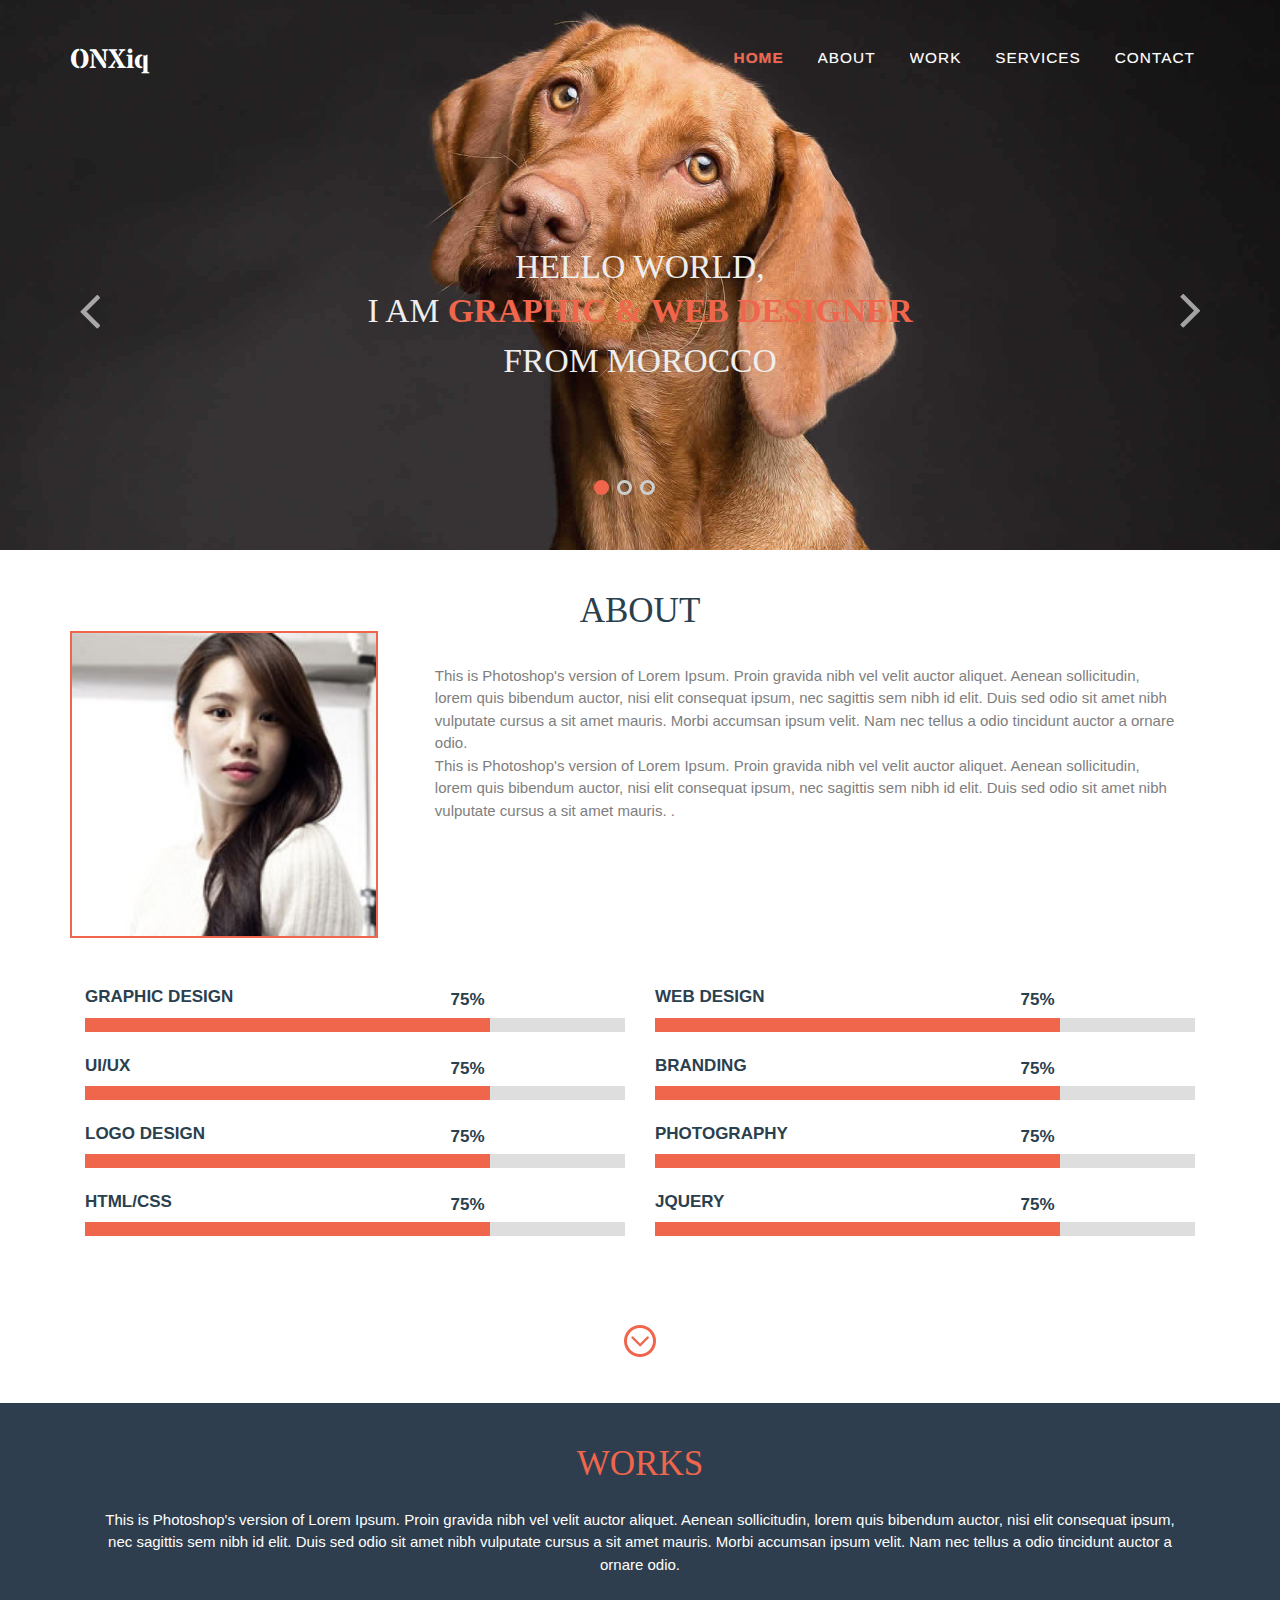
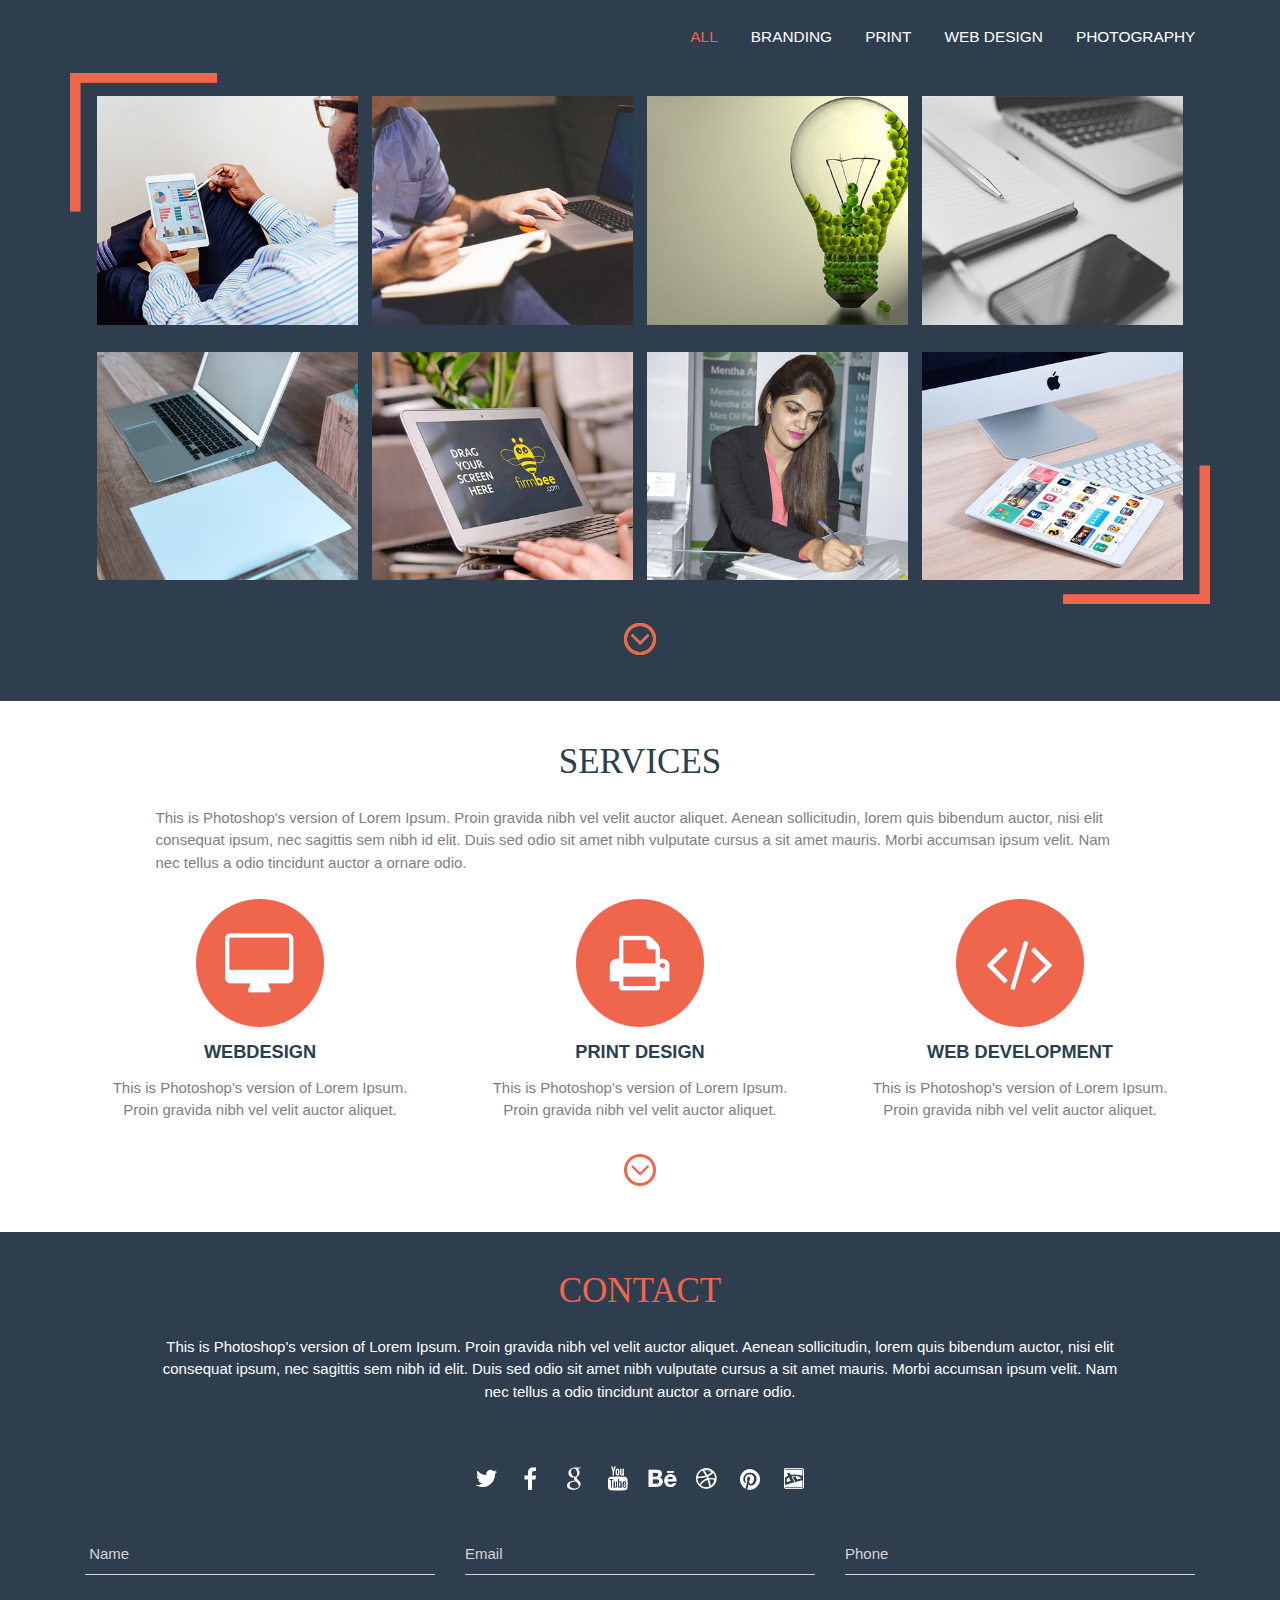
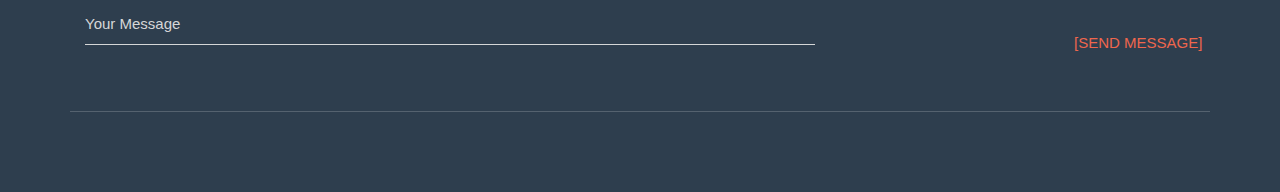
<file: index_initBK.html>
<!--Author: Template Stock
Author URL: http://templatestock.co
-->
<!DOCTYPE html>
<html>

<head>
	<title>Above Free Responsive Template | Template Stock</title>
	<meta name="viewport" content="width=device-width, initial-scale=1">
	<meta http-equiv="Content-Type" content="text/html; charset=utf-8" />
	<meta name="keywords" content="Onepage Responsive web template, Bootstrap Web Templates, Flat Web Templates, Android Compatible web template,
Smartphone Compatible web template, free webdesigns for Nokia, Samsung, LG, SonyEricsson, Motorola web design" />
	<script
		type="application/x-javascript"> addEventListener("load", function() { setTimeout(hideURLbar, 0); }, false); function hideURLbar(){ window.scrollTo(0,1); } </script>
	<link href="css/bootstrap.css" rel='stylesheet' type='text/css' />
	<link rel="preconnect" href="https://fonts.gstatic.com">
	<link href="https://fonts.googleapis.com/css2?family=Stardos+Stencil:wght@700&display=swap" rel="stylesheet">
	<link href="css/style.css" rel="stylesheet" type="text/css" media="all" />
	<!-- jQuery (necessary for Bootstrap's JavaScript plugins) -->
	<script src="js/jquery.min.js"></script>
	<script type="text/javascript" src="js/move-top.js"></script>
	<script type="text/javascript" src="js/easing.js"></script>
	<script type="text/javascript">
		jQuery(document).ready(function ($) {
			$(".scroll").click(function (event) {
				event.preventDefault();
				$('html,body').animate({ scrollTop: $(this.hash).offset().top }, 1200);
			});
		});
	</script>
</head>

<body>
	<div class="header" id="head">
		<div class="container">
			<div class="header-top">
				<div class="logo">
					<a href="index.html"
						style="font-family: 'Stardos Stencil', cursive; font-size: 27px; color: #fff; font-weight: 700;">
						<!-- <img src="images/logo.png" alt="" /> -->ONXiq
					</a>
				</div>
				<div class="top-menu">
					<span class="menu"> </span>
					<ul>
						<nav class="cl-effect-5">
							<li><a class="active" href="index.html"><span data-hover="Home">home</span></a></li>
							<li><a href="#about" class="scroll"><span data-hover="about">about</span></a></li>
							<li><a href="#work" class="scroll"><span data-hover="work"><span>work</span></a></li>
							<li><a href="#services" class="scroll"><span data-hover="services">services</span></a></li>
							<li><a href="#contact" class="scroll"><span data-hover="contact">contact</span></a></li>
						</nav>
					</ul>
				</div>
				<!--script-nav-->
				<script>
					$("span.menu").click(function () {
						$(".top-menu ul").slideToggle("slow", function () {
						});
					});
				</script>
				<div class="clearfix"></div>
			</div>
			<div class="index-banner">
				<div class="wmuSlider example1">
					<div class="wmuSliderWrapper">
						<article style="position: absolute; width: 100%; opacity: 0;">
							<div class="banner-wrap">
								<div class="banner_center">
									<h1>hello world,</h1>
									<h2>i am <span>graphic & web designer</span></h2>
									<h2>from morocco</h2>
								</div>
							</div>
						</article>
						<article style="position: relative; width: 100%; opacity: 1;">
							<div class="banner-wrap">
								<div class="banner_center">
									<h1>Content here,</h1>
									<h2>Lorem <span>graphic & designer</span></h2>
									<h2>Contrary</h2>
								</div>
							</div>
						</article>
						<article style="position: absolute; width: 100%; opacity: 0;">
							<div class="banner-wrap">
								<div class="banner_center">
									<h1>Lorem Ipsum ,</h1>
									<h2>Contrary to <span>& designer</span></h2>
									<h2>reproduced below</h2>
								</div>
							</div>
						</article>
					</div>

				</div>
				<script src="js/jquery.wmuSlider.js"></script>
				<script>
					$('.example1').wmuSlider();         
				</script>
			</div>
		</div>
	</div>
	<div class="content">
		<div class="about-section" id="about" id="about">
			<div class="container">
				<div class="about-header">
					<h3>about</h3>
					<div class="about-imag">
						<img src="images/pic-9.jpg" alt="" />
					</div>
					<div class="about-text">
						<p>This is Photoshop's version of Lorem Ipsum. Proin gravida nibh vel velit auctor aliquet.
							Aenean sollicitudin, lorem quis bibendum auctor, nisi elit consequat ipsum, nec sagittis sem
							nibh id elit. Duis sed odio sit amet nibh vulputate cursus a sit amet mauris. Morbi accumsan
							ipsum velit. Nam nec tellus a odio tincidunt auctor a ornare odio.</p>
						<p>This is Photoshop's version of Lorem Ipsum. Proin gravida nibh vel velit auctor aliquet.
							Aenean sollicitudin, lorem quis bibendum auctor, nisi elit consequat ipsum, nec sagittis sem
							nibh id elit. Duis sed odio sit amet nibh vulputate cursus a sit amet mauris. . </p>
					</div>
					<div class="clearfix"></div>
				</div>
				<div class="about-sectiongrids">
					<div class="col-md-6 about-leftgrid">
						<div class="polls">
							<div class="poll">
								<div class="poll-desc">
									<h4>Graphic Design</h4>
								</div>
								<div class="percentage">
									<p>75%</p>
								</div>
								<div class="clearfix"></div>
							</div>
							<div class="skills">
								<div style="width:75%"> </div>
							</div>
						</div>
						<div class="polls">
							<div class="poll">
								<div class="poll-desc">
									<h4>Ui/Ux</h4>
								</div>
								<div class="percentage">
									<p>75%</p>
								</div>
								<div class="clearfix"></div>
							</div>
							<div class="skills">
								<div style="width:75%"> </div>
							</div>
						</div>
						<div class="polls">
							<div class="poll">
								<div class="poll-desc">
									<h4>Logo Design</h4>
								</div>
								<div class="percentage">
									<p>75%</p>
								</div>
								<div class="clearfix"></div>
							</div>
							<div class="skills">
								<div style="width:75%"> </div>
							</div>
						</div>
						<div class="polls">
							<div class="poll">
								<div class="poll-desc">
									<h4>Html/Css</h4>
								</div>
								<div class="percentage">
									<p>75%</p>
								</div>
								<div class="clearfix"></div>
							</div>
							<div class="skills">
								<div style="width:75%"> </div>
							</div>
						</div>

					</div>
					<div class="col-md-6 about-rightgrid">
						<div class="polls">
							<div class="poll">
								<div class="poll-desc">
									<h4>web design</h4>
								</div>
								<div class="percentage">
									<p>75%</p>
								</div>
								<div class="clearfix"></div>
							</div>
							<div class="skills">
								<div style="width:75%"> </div>
							</div>
						</div>
						<div class="polls">
							<div class="poll">
								<div class="poll-desc">
									<h4>branding</h4>
								</div>
								<div class="percentage">
									<p>75%</p>
								</div>
								<div class="clearfix"></div>
							</div>
							<div class="skills">
								<div style="width:75%"> </div>
							</div>
						</div>
						<div class="polls">
							<div class="poll">
								<div class="poll-desc">
									<h4>Photography</h4>
								</div>
								<div class="percentage">
									<p>75%</p>
								</div>
								<div class="clearfix"></div>
							</div>
							<div class="skills">
								<div style="width:75%"> </div>
							</div>
						</div>
						<div class="polls">
							<div class="poll">
								<div class="poll-desc">
									<h4>Jquery</h4>
								</div>
								<div class="percentage">
									<p>75%</p>
								</div>
								<div class="clearfix"></div>
							</div>
							<div class="skills">
								<div style="width:75%"> </div>
							</div>
						</div>
					</div>
					<div class="clearfix"></div>
				</div>
				<div class="arrow1">
					<a href="#work" class="scroll"><img src="images/arrow1.png" alt="" /></a>
				</div>
			</div>
		</div>
		<!-- about-section-ends -->
		<div class="works-section" id="work" id="work">
			<div class="works-header">
				<h3>works</h3>
				<p>This is Photoshop's version of Lorem Ipsum. Proin gravida nibh vel velit auctor aliquet. Aenean
					sollicitudin, lorem quis bibendum auctor, nisi elit consequat ipsum, nec sagittis sem nibh id elit.
					Duis sed odio sit amet nibh vulputate cursus a sit amet mauris. Morbi accumsan ipsum velit. Nam nec
					tellus a odio tincidunt auctor a ornare odio. </p>
			</div>
			<div class="portfolio-section-bottom-row" id="portfolio">
				<div class="container">

					<script src="js/easyResponsiveTabs.js" type="text/javascript"></script>
					<script type="text/javascript">
						$(document).ready(function () {
							$('#horizontalTab').easyResponsiveTabs({
								type: 'default', //Types: default, vertical, accordion           
								width: 'auto', //auto or any width like 600px
								fit: true   // 100% fit in a container
							});
						});

					</script>
					<link rel="stylesheet" href="css/swipebox.css">
					<script src="js/jquery.swipebox.min.js"></script>
					<script type="text/javascript">
						jQuery(function ($) {
							$(".swipebox").swipebox();
						});
					</script>
					<!-- Portfolio Ends Here -->
					<div class="sap_tabs">
						<div id="horizontalTab" style="display: block; width: 100%; margin: 0px;">
							<ul class="resp-tabs-list">
								<li class="resp-tab-item" aria-controls="tab_item-0" role="tab"><span>All</span></li>
								<li class="resp-tab-item" aria-controls="tab_item-1" role="tab"><span>Branding</span>
								</li>
								<li class="resp-tab-item" aria-controls="tab_item-2" role="tab"><span>Print</span></li>
								<li class="resp-tab-item" aria-controls="tab_item-3" role="tab"><span>Web design</span>
								</li>
								<li class="resp-tab-item" aria-controls="tab_item-4" role="tab"><span>Photography</span>
								</li>
								<div class="clearfix"></div>
							</ul>
							<div id="portfoliolist">
								<div class="resp-tabs-container">
									<div class="tab-1 resp-tab-content" aria-labelledby="tab_item-0">
										<div class="tab_img">
											<div class="col-md-3 img-top grid_box">
												<a href="images/pic-1.jpg" class="swipebox" title="Image Title">
													<img src="images/pic-1.jpg" class="img-responsive" alt="">
													<span class="zoom-icon"></span>
												</a>
											</div>
											<div class="col-md-3 img-top grid_box">
												<a href="images/pic-2.jpg" class="swipebox" title="Image Title">
													<img src="images/pic-2.jpg" class="img-responsive" alt="">
													<span class="zoom-icon"></span>
												</a>
											</div>
											<div class="col-md-3 img-top grid_box">
												<a href="images/pic-3.jpg" class="swipebox" title="Image Title">
													<img src="images/pic-3.jpg" class="img-responsive" alt="">
													<span class="zoom-icon"></span>
												</a>
											</div>
											<div class="col-md-3 img-top grid_box">
												<a href="images/pic-4.jpg" class="swipebox" title="Image Title">
													<img src="images/pic-4.jpg" class="img-responsive" alt="">
													<span class="zoom-icon"></span>
												</a>
											</div>
											<div class="col-md-3 img-top grid_box">
												<a href="images/pic-5.jpg" class="swipebox" title="Image Title">
													<img src="images/pic-5.jpg" class="img-responsive" alt="">
													<span class="zoom-icon"></span>
												</a>
											</div>
											<div class="col-md-3 img-top grid_box">
												<a href="images/pic-6.jpg" class="swipebox" title="Image Title">
													<img src="images/pic-6.jpg" class="img-responsive" alt="">
													<span class="zoom-icon"></span>
												</a>
											</div>
											<div class="col-md-3 img-top grid_box">
												<a href="images/pic-7.jpg" class="swipebox" title="Image Title">
													<img src="images/pic-7.jpg" class="img-responsive" alt="">
													<span class="zoom-icon"></span>
												</a>
											</div>
											<div class="col-md-3 img-top grid_box">
												<a href="images/pic-8.jpg" class="swipebox" title="Image Title">
													<img src="images/pic-8.jpg" class="img-responsive" alt="">
													<span class="zoom-icon"></span>
												</a>
											</div>
											<div class="clearfix"></div>
										</div>

									</div>
									<div class="tab-1 resp-tab-content" aria-labelledby="tab_item-1">
										<div class="tab_img">
											<div class="col-md-3 img-top grid_box">
												<a href="images/pic-5.jpg" class="swipebox" title="Image Title">
													<img src="images/pic-5.jpg" class="img-responsive" alt="">
													<span class="zoom-icon"></span>
												</a>
											</div>
											<div class="col-md-3 img-top grid_box">
												<a href="images/pic-6.jpg" class="swipebox" title="Image Title">
													<img src="images/pic-6.jpg" class="img-responsive" alt="">
													<span class="zoom-icon"></span>
												</a>
											</div>
											<div class="col-md-3 img-top grid_box">
												<a href="images/pic-7.jpg" class="swipebox" title="Image Title">
													<img src="images/pic-7.jpg" class="img-responsive" alt="">
													<span class="zoom-icon"></span>
												</a>
											</div>
											<div class="col-md-3 img-top grid_box">
												<a href="images/pic-8.jpg" class="swipebox" title="Image Title">
													<img src="images/pic-8.jpg" class="img-responsive" alt="">
													<span class="zoom-icon"></span>
												</a>
											</div>

											<div class="clearfix"></div>
										</div>
									</div>
									<div class="tab-1 resp-tab-content" aria-labelledby="tab_item-2">

										<div class="tab_img">
											<div class="col-md-3 img-top grid_box">
												<a href="images/pic-2.jpg" class="swipebox" title="Image Title">
													<img src="images/pic-2.jpg" class="img-responsive" alt="">
													<span class="zoom-icon"></span>
												</a>
											</div>
											<div class="col-md-3 img-top grid_box">
												<a href="images/pic-3.jpg" class="swipebox" title="Image Title">
													<img src="images/pic-3.jpg" class="img-responsive" alt="">
													<span class="zoom-icon"></span>
												</a>
											</div>
											<div class="col-md-3 img-top grid_box">
												<a href="images/pic-4.jpg" class="swipebox" title="Image Title">
													<img src="images/pic-4.jpg" class="img-responsive" alt="">
													<span class="zoom-icon"></span>
												</a>
											</div>

											<div class="clearfix"></div>
										</div>
									</div>
									<div class="tab-1 resp-tab-content" aria-labelledby="tab_item-3">
										<div class="tab_img">
											<div class="col-md-3 img-top grid_box">
												<a href="images/pic-1.jpg" class="swipebox" title="Image Title">
													<img src="images/pic-1.jpg" class="img-responsive" alt="">
													<span class="zoom-icon"></span>
												</a>
											</div>
											<div class="col-md-3 img-top grid_box">
												<a href="images/pic-2.jpg" class="swipebox" title="Image Title">
													<img src="images/pic-2.jpg" class="img-responsive" alt="">
													<span class="zoom-icon"></span>
												</a>
											</div>

											<div class="clearfix"></div>
										</div>
									</div>
									<div class="tab-1 resp-tab-content" aria-labelledby="tab_item-4">
										<div class="tab_img">
											<div class="col-md-3 img-top grid_box">
												<a href="images/pic-1.jpg" class="swipebox" title="Image Title">
													<img src="images/pic-1.jpg" class="img-responsive" alt="">
													<span class="zoom-icon"></span>
												</a>
											</div>

											<div class="clearfix"></div>
										</div>
									</div>
								</div>
							</div>
						</div>
					</div>

					<div class="arrow">
						<a href="#services" class="scroll"><img src="images/arrow.png" alt="" /></a>
					</div>
				</div>
			</div>
		</div>
		<!-- portfolio-section-ends -->
		<div class="services-section" id="services">
			<div class="container">
				<div class="services-header">
					<h3>services</h3>
					<p>This is Photoshop's version of Lorem Ipsum. Proin gravida nibh vel velit auctor aliquet. Aenean
						sollicitudin, lorem quis bibendum auctor, nisi elit consequat ipsum, nec sagittis sem nibh id
						elit. Duis sed odio sit amet nibh vulputate cursus a sit amet mauris. Morbi accumsan ipsum
						velit. Nam nec tellus a odio tincidunt auctor a ornare odio. </p>
				</div>
				<div class="services-sectiongrids">
					<div class="col-md-4 services-grid">
						<img src="images/img1.png" alt="" />
						<h4>webdesign</h4>
						<p>This is Photoshop's version of Lorem Ipsum. Proin gravida nibh vel velit auctor aliquet.</p>
					</div>
					<div class="col-md-4 services-grid">
						<img src="images/img2.png" alt="" />
						<h4>print design</h4>
						<p>This is Photoshop's version of Lorem Ipsum. Proin gravida nibh vel velit auctor aliquet.</p>
					</div>
					<div class="col-md-4 services-grid">
						<img src="images/img3.png" alt="" />
						<h4>web development</h4>
						<p>This is Photoshop's version of Lorem Ipsum. Proin gravida nibh vel velit auctor aliquet.</p>
					</div>
					<div class="clearfix"></div>
					<div class="arrow1">
						<a href="#contact" class="scroll"><img src="images/arrow1.png" alt="" /></a>
					</div>
				</div>
			</div>
		</div>
		<!-- services-section-ends -->
	</div>
	<div class="footer-section" id="contact" id="contact">
		<div class="container">
			<div class="contact-header">
				<h3> contact</h3>
				<p>This is Photoshop's version of Lorem Ipsum. Proin gravida nibh vel velit auctor aliquet. Aenean
					sollicitudin, lorem quis bibendum auctor, nisi elit consequat ipsum, nec sagittis sem nibh id elit.
					Duis sed odio sit amet nibh vulputate cursus a sit amet mauris. Morbi accumsan ipsum velit. Nam nec
					tellus a odio tincidunt auctor a ornare odio. </p>
			</div>
			<div class="social-icon">
				<a href="#"><i class="icon1"></i></a>
				<a href="#"><i class="icon2"></i></a>
				<a href="#"><i class="icon3"></i></a>
				<a href="#"><i class="icon4"></i></a>
				<a href="#"><i class="icon5"></i></a>
				<a href="#"><i class="icon6"></i></a>
				<a href="#"><i class="icon7"></i></a>
				<a href="#"><i class="icon8"></i></a>
			</div>
			<div class="contact">
				<form>
					<div class="col-md-4 contactgrid">
						<input type="text" class="text" value=" name" onfocus="this.value = '';"
							onblur="if (this.value == '') {this.value = ' name';}">
					</div>
					<div class="col-md-4 contactgrid">
						<input type="text" class="text" value="email" onfocus="this.value = '';"
							onblur="if (this.value == '') {this.value = 'email';}">
					</div>
					<div class="col-md-4 contactgrid">
						<input type="text" class="text" value="phone" onfocus="this.value = '';"
							onblur="if (this.value == '') {this.value = 'phone';}">
					</div>
					<div class="col-md-8 contactgrid1">
						<textarea onfocus="if(this.value == 'Your Message') this.value='';"
							onblur="if(this.value == '') this.value='Your Message';">Your Message</textarea>
					</div>
					<div class="col-md-4 contactgrid2">
						<input type="submit" value="[send message]">
					</div>
					<div class="clearfix"></div>
				</form>
			</div>
			<div class="footer-bottom">

				<!-- <p>&copy; 2021. All rights Reserved</p> -->

			</div>
			<script type="text/javascript">
				$(document).ready(function () {
					/*
					var defaults = {
							containerID: 'toTop', // fading element id
						containerHoverID: 'toTopHover', // fading element hover id
						scrollSpeed: 1200,
						easingType: 'linear' 
						};
					*/

					$().UItoTop({ easingType: 'easeOutQuart' });

				});
			</script>
			<a href="#" id="toTop" style="display: block;"> <span id="toTopHover" style="opacity: 1;"> </span></a>
		</div>

	</div>
	</div>


</body>

</html>
</file>
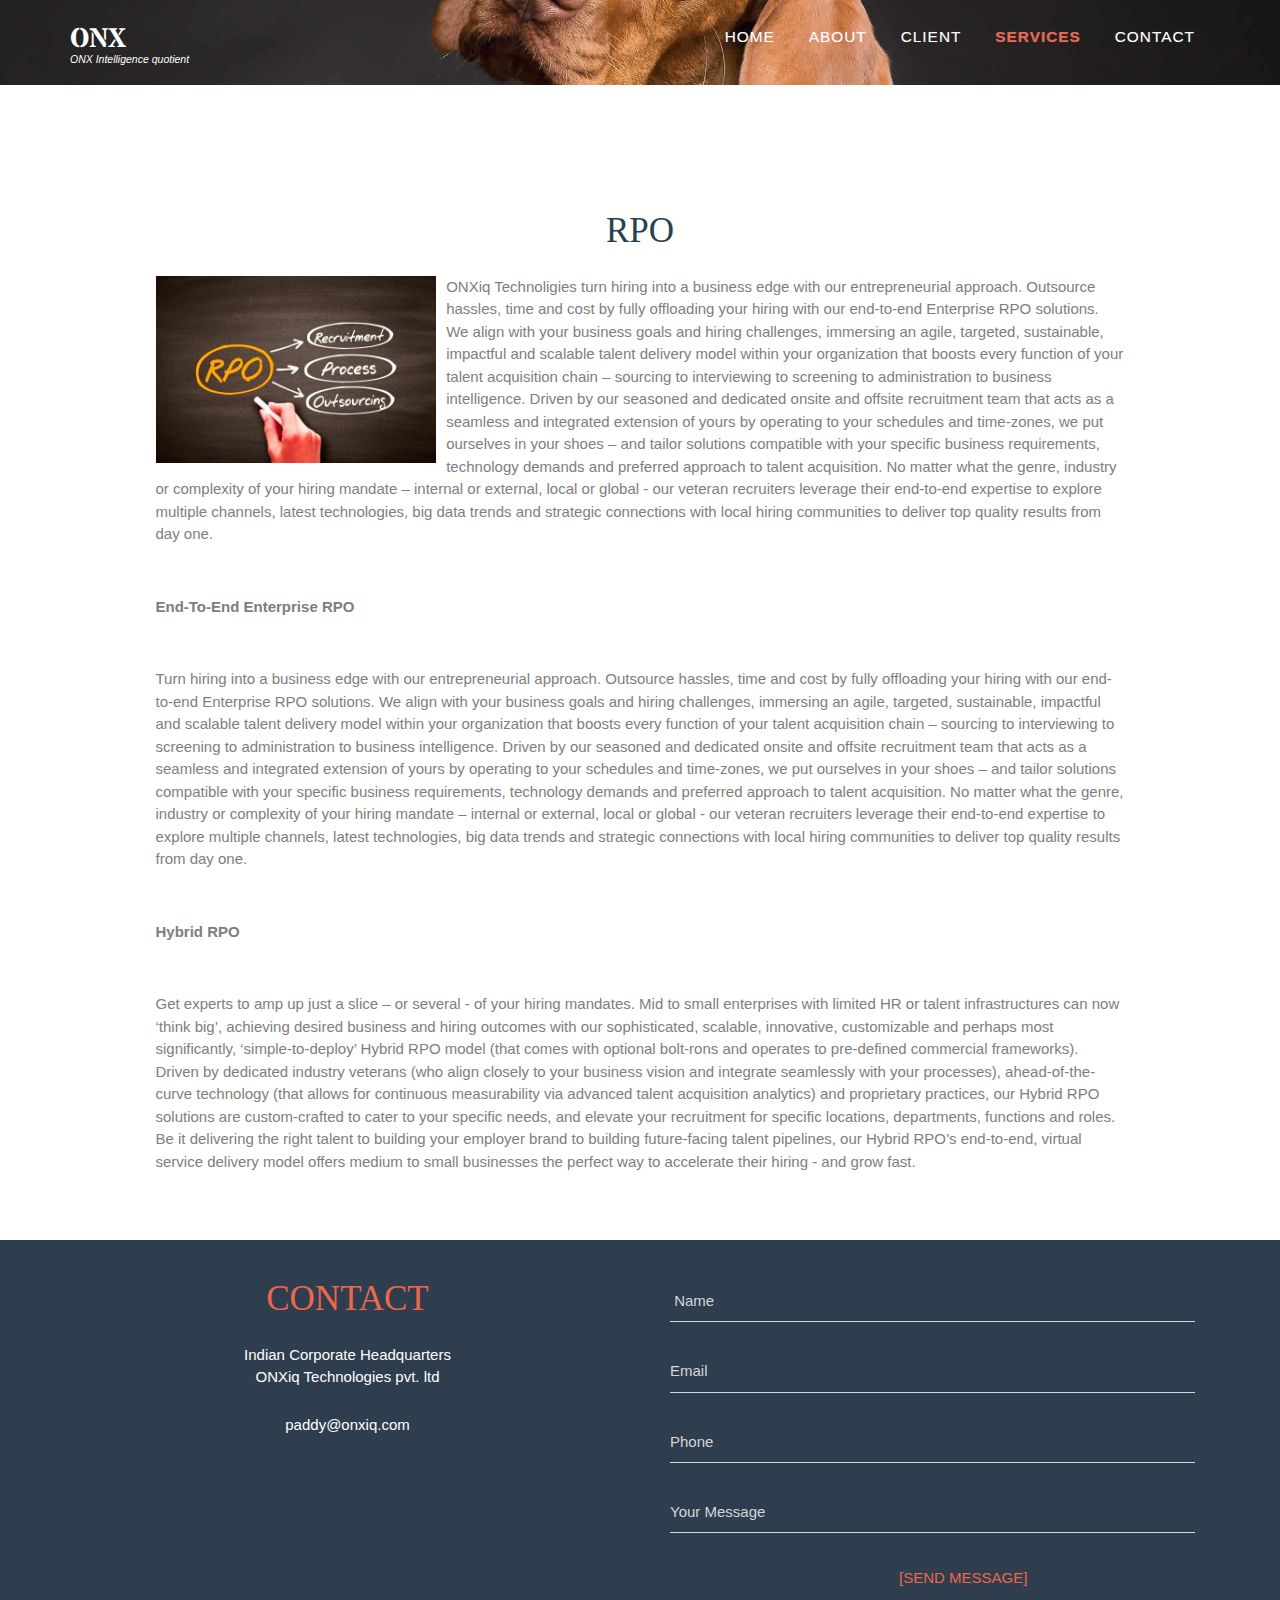
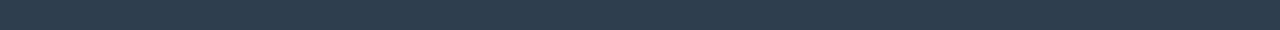
<file: rpo.html>
<!--Author: Template Stock
Author URL: http://templatestock.co
-->
<!DOCTYPE html>
<html>

<head>
	<title>ONXiq</title>
	<meta name="viewport" content="width=device-width, initial-scale=1">
	<meta http-equiv="Content-Type" content="text/html; charset=utf-8" />
	<meta name="keywords" content="Onepage Responsive web template, Bootstrap Web Templates, Flat Web Templates, Android Compatible web template,
Smartphone Compatible web template, free webdesigns for Nokia, Samsung, LG, SonyEricsson, Motorola web design" />
	<script
		type="application/x-javascript"> addEventListener("load", function() { setTimeout(hideURLbar, 0); }, false); function hideURLbar(){ window.scrollTo(0,1); } </script>
	<link href="css/bootstrap.css" rel='stylesheet' type='text/css' />
	<link rel="preconnect" href="https://fonts.gstatic.com">
	<link href="https://fonts.googleapis.com/css2?family=Stardos+Stencil:wght@700&display=swap" rel="stylesheet">
	<link href="css/style.css" rel="stylesheet" type="text/css" media="all" />
	<link href="css/custom.css" rel="stylesheet" type="text/css" media="all" />
	<!-- jQuery (necessary for Bootstrap's JavaScript plugins) -->
	<script src="js/jquery.min.js"></script>
	<script type="text/javascript" src="js/move-top.js"></script>
	<script type="text/javascript" src="js/easing.js"></script>
	<script type="text/javascript">
		jQuery(document).ready(function ($) {
			$(".scroll").click(function (event) {
				event.preventDefault();
				if ($(this.hash).length)
					$('html,body').animate({ scrollTop: $(this.hash).offset().top }, 1200);
				else {
					window.open(this.href, "_self");
				}
			});
		});
	</script>
</head>

<body class="rpo">
	<div class="header" id="head">
		<div class="container">
			<div class="header-top">
				<div class="logo" style="position: relative;">
					<a href="index.html"
						style="font-family: 'Stardos Stencil', cursive; font-size: 27px; color: #fff; font-weight: 700;">
						<!-- <img src="images/logo.png" alt="" /> -->ONX
					</a>
					<small
						style="color: #fff;position: absolute;bottom: -7px;white-space: nowrap;left: 0;font-style: italic; font-size: 75%;">ONX
						Intelligence quotient</small>
				</div>
				<div class="top-menu">
					<span class="menu"> </span>
					<ul>
						<nav class="cl-effect-5">
							<li><a href="index.html"><span data-hover="Home">home</span></a></li>
							<li><a href="index.html#about" class="scroll"><span data-hover="about">about</span></a></li>
							<li><a href="index.html#work" class="scroll"><span
										data-hover="Client"><span>client</span></a></li>
							<li class="sub-menu-nav" style="position: relative;">
								<a class="active" href="javascript:void(0)" class="scroll"><span
										data-hover="services">services</span></a>
								<ul class="sub-menu-alt">
									<li class="d-block"><a class="active" href="rpo.html"><span
												data-hover="rpo">rpo</span></a>
									</li>
									<li class="d-block">
										<a href="staffing_consulting.html">
											<span data-hover="Staffing & Consulting">Staffing&nbsp;&&nbsp;Consulting</span>
										</a>
									</li>
									<li class="d-block">
										<a href="staffing_consulting.html">
											<span data-hover="Experties">Experties</span>
										</a>
									</li>
								</ul>
							</li>
							<li><a href="#contact" class="scroll"><span data-hover="contact">contact</span></a></li>
						</nav>
					</ul>
				</div>
				<!--script-nav-->
				<script>
					$("span.menu").click(function () {
						$(".top-menu > ul").slideToggle(300, function () {
						});
					});
				</script>
				<div class="clearfix"></div>
			</div>

		</div>
	</div>
	<div class="content" style="margin-top: 85px;">
		<div class="services-section" id="services">
			<div class="container">
				<div class="services-header">
					<h3>RPO</h3>
						<img class="rpo-img" src="images/rpo1.jpg" alt="RPO">
						<p>ONXiq Technoligies turn hiring into a business edge with our entrepreneurial approach.
						Outsource hassles, time and cost by fully offloading your hiring with our end-to-end
						Enterprise RPO solutions. We align with your business goals and hiring challenges, immersing
						an agile, targeted, sustainable, impactful and scalable talent delivery model within your
						organization that boosts every function of your talent acquisition chain – sourcing to
						interviewing to screening to administration to business intelligence. Driven by our seasoned
						and dedicated onsite and offsite recruitment team that acts as a seamless and integrated
						extension of yours by operating to your schedules and time-zones, we put ourselves in your
						shoes – and tailor solutions compatible with your specific business requirements, technology
						demands and preferred approach to talent acquisition. No matter what the genre, industry or
						complexity of your hiring mandate – internal or external, local or global - our veteran
						recruiters leverage their end-to-end expertise to explore multiple channels, latest
						technologies, big data trends and strategic connections with local hiring communities to
						deliver top quality results from day one.</p>
					<p style="font-weight: bold;">End-To-End Enterprise RPO</p>
					<p>Turn hiring into a business edge with our entrepreneurial approach.

						Outsource hassles, time and cost by fully offloading your hiring with our end-to-end Enterprise
						RPO solutions. We align with your business goals and hiring challenges, immersing an agile,
						targeted, sustainable, impactful and scalable talent delivery model within your organization
						that boosts every function of your talent acquisition chain – sourcing to interviewing to
						screening to administration to business intelligence.

						Driven by our seasoned and dedicated onsite and offsite recruitment team that acts as a seamless
						and integrated extension of yours by operating to your schedules and time-zones, we put
						ourselves in your shoes – and tailor solutions compatible with your specific business
						requirements, technology demands and preferred approach to talent acquisition.

						No matter what the genre, industry or complexity of your hiring mandate – internal or external,
						local or global - our veteran recruiters leverage their end-to-end expertise to explore multiple
						channels, latest technologies, big data trends and strategic connections with local hiring
						communities to deliver top quality results from day one.</p>
					<p style="font-weight: bold;">Hybrid RPO</p>
					<p>Get experts to amp up just a slice – or several - of your hiring mandates.

						Mid to small enterprises with limited HR or talent infrastructures can now ‘think big’,
						achieving desired business and hiring outcomes with our sophisticated, scalable, innovative,
						customizable and perhaps most significantly, ‘simple-to-deploy’ Hybrid RPO model (that comes
						with optional bolt-rons and operates to pre-defined commercial frameworks).

						Driven by dedicated industry veterans (who align closely to your business vision and integrate
						seamlessly with your processes), ahead-of-the-curve technology (that allows for continuous
						measurability via advanced talent acquisition analytics) and proprietary practices, our Hybrid
						RPO solutions are custom-crafted to cater to your specific needs, and elevate your recruitment
						for specific locations, departments, functions and roles.

						Be it delivering the right talent to building your employer brand to building future-facing
						talent pipelines, our Hybrid RPO’s end-to-end, virtual service delivery model offers medium to
						small businesses the perfect way to accelerate their hiring - and grow fast.</p>

				</div>
				<!-- <div class="services-sectiongrids">
					<div class="col-md-4 services-grid">
						<img src="images/img1.png" alt="" />
						<h4>webdesign</h4>
						<p>This is Photoshop's version of Lorem Ipsum. Proin gravida nibh vel velit auctor aliquet.</p>
					</div>
					<div class="col-md-4 services-grid">
						<img src="images/img2.png" alt="" />
						<h4>print design</h4>
						<p>This is Photoshop's version of Lorem Ipsum. Proin gravida nibh vel velit auctor aliquet.</p>
					</div>
					<div class="col-md-4 services-grid">
						<img src="images/img3.png" alt="" />
						<h4>web development</h4>
						<p>This is Photoshop's version of Lorem Ipsum. Proin gravida nibh vel velit auctor aliquet.</p>
					</div>
					<div class="clearfix"></div>
					<div class="arrow1">
						<a href="#contact" class="scroll"><img src="images/arrow1.png" alt="" /></a>
					</div>
				</div> -->
			</div>
		</div>
	</div>
	<div class="footer-section" id="contact" style="padding-bottom: 0;">
		<div class="container">
			<div class="row">
				<div class="col-12 col-md-6">
					<div class="contact-header">
						<h3> contact</h3>
						<p>Indian Corporate Headquarters <br>
							ONXiq Technologies pvt. ltd
						</p>
						<p style="padding: 0;"><a href="mailto:paddy@onxiq.com" style="color: #fff;">paddy@onxiq.com</a>
						</p>
						
					</div>
					<div class="social-icon">
						<!-- <a href="#"><i class="icon1"></i></a>
						<a href="#"><i class="icon2"></i></a>
						<a href="#"><i class="icon3"></i></a>
						<a href="#"><i class="icon4"></i></a>
						<a href="#"><i class="icon5"></i></a>
						<a href="#"><i class="icon6"></i></a>
						<a href="#"><i class="icon7"></i></a>
						<a href="#"><i class="icon8"></i></a> -->
					</div>
				</div>
				<div class="col-12 col-md-6">
					<div class="contact" style="border-bottom: none;">
						<form id="my-form" action="https://formspree.io/f/mdoprazw" method="POST">
							<div class="col-md-12 contactgrid">
								<input type="text" class="text" name="name" value=" name" onfocus="this.value = '';"
									onblur="if (this.value == '') {this.value = ' name';}">
							</div>
							<div class="col-md-12 contactgrid">
								<input type="text" class="text" name="email" value="email" onfocus="this.value = '';"
									onblur="if (this.value == '') {this.value = 'email';}">
							</div>
							<div class="col-md-12 contactgrid">
								<input type="text" class="text" name="phone" value="phone" onfocus="this.value = '';"
									onblur="if (this.value == '') {this.value = 'phone';}">
							</div>
							<div class="col-md-12 contactgrid1">
								<textarea name="message" onfocus="if(this.value == 'Your Message') this.value='';"
									onblur="if(this.value == '') this.value='Your Message';">Your Message</textarea>
							</div>
							<div class="col-md-4 contactgrid2">
								<input type="submit" id="my-form-button" value="[send message]">
							</div>
							<!-- <div class="clearfix"></div> -->
							<p id="my-form-status" style="color: #fff;font-weight: bold;"></p>
						</form>
					</div>
				</div>
			</div>



			<div class="footer-bottom">

				<!-- <p>&copy; 2021. All rights Reserved</p> -->

			</div>
			<script type="text/javascript">
				$(document).ready(function () {
					/*
					var defaults = {
							containerID: 'toTop', // fading element id
						containerHoverID: 'toTopHover', // fading element hover id
						scrollSpeed: 1200,
						easingType: 'linear' 
						};
					*/

					$().UItoTop({ easingType: 'easeOutQuart' });

				});
			</script>
			<a href="#" id="toTop" style="display: block;"> <span id="toTopHover" style="opacity: 1;"> </span></a>
		</div>

	</div>

	<script src="js/custom.js"></script>
</body>

</html>
</file>
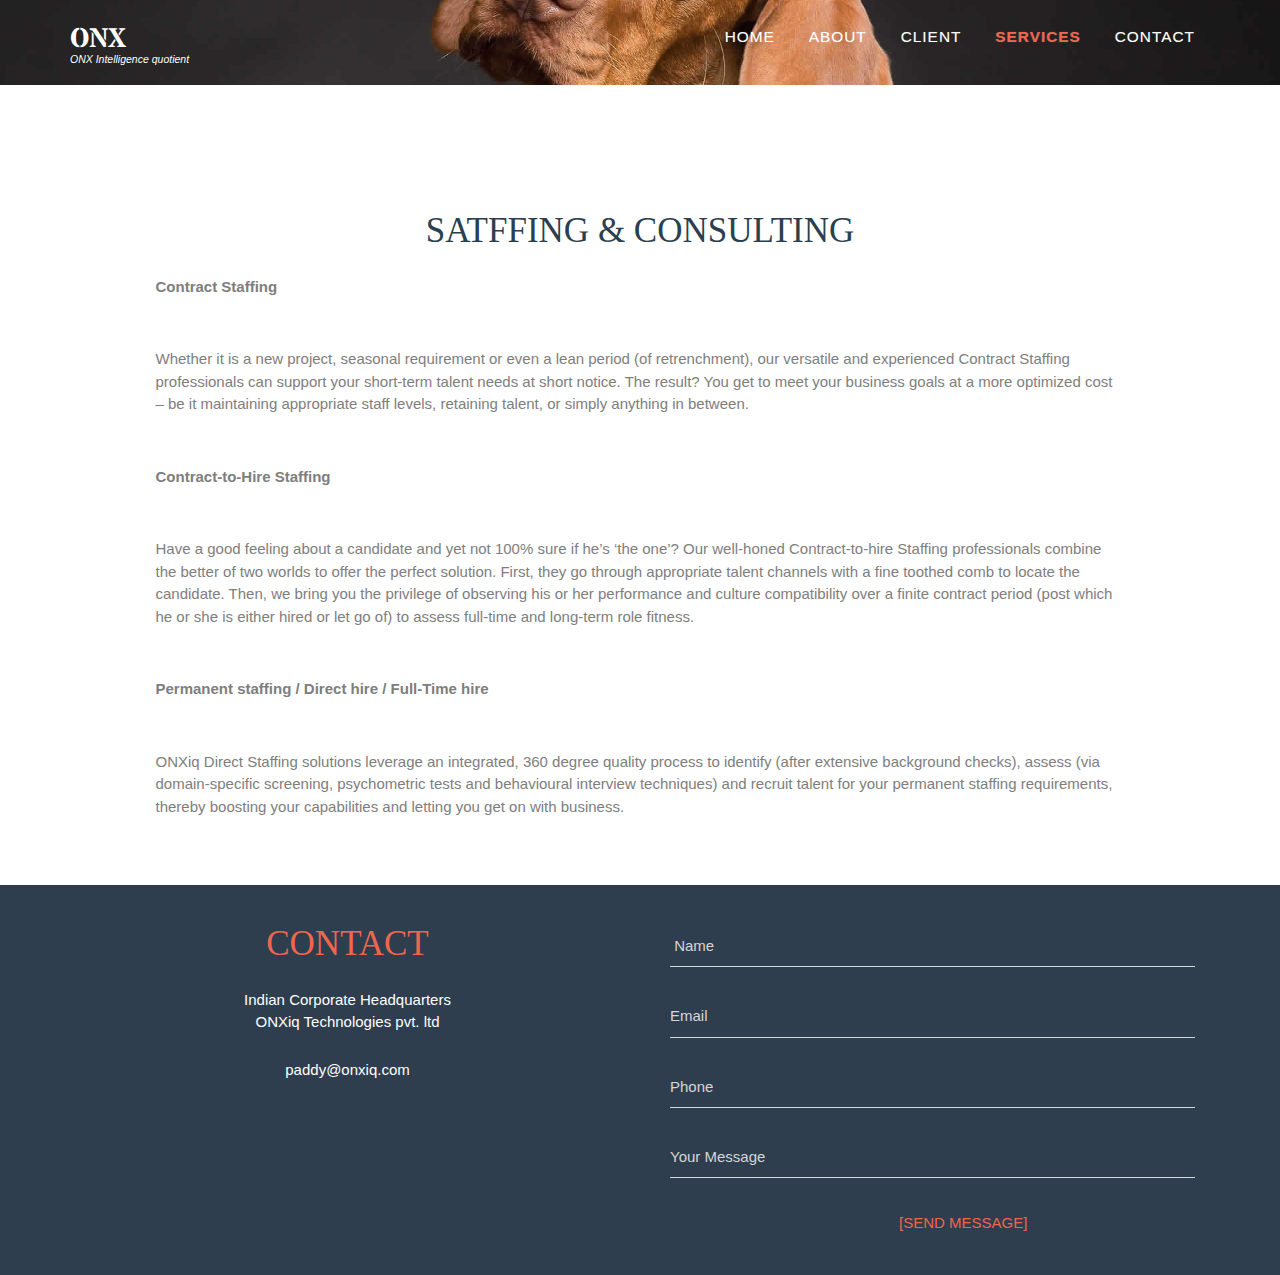
<file: staffing_consulting.html>
<!--Author: Template Stock
Author URL: http://templatestock.co
-->
<!DOCTYPE html>
<html>

<head>
	<title>ONXiq</title>
	<meta name="viewport" content="width=device-width, initial-scale=1">
	<meta http-equiv="Content-Type" content="text/html; charset=utf-8" />
	<meta name="keywords" content="Onepage Responsive web template, Bootstrap Web Templates, Flat Web Templates, Android Compatible web template,
Smartphone Compatible web template, free webdesigns for Nokia, Samsung, LG, SonyEricsson, Motorola web design" />
	<script
		type="application/x-javascript"> addEventListener("load", function() { setTimeout(hideURLbar, 0); }, false); function hideURLbar(){ window.scrollTo(0,1); } </script>
	<link href="css/bootstrap.css" rel='stylesheet' type='text/css' />
	<link rel="preconnect" href="https://fonts.gstatic.com">
	<link href="https://fonts.googleapis.com/css2?family=Stardos+Stencil:wght@700&display=swap" rel="stylesheet">
	<link href="css/style.css" rel="stylesheet" type="text/css" media="all" />
	<link href="css/custom.css" rel="stylesheet" type="text/css" media="all" />
	<!-- jQuery (necessary for Bootstrap's JavaScript plugins) -->
	<script src="js/jquery.min.js"></script>
	<script type="text/javascript" src="js/move-top.js"></script>
	<script type="text/javascript" src="js/easing.js"></script>
	<script type="text/javascript">
		jQuery(document).ready(function ($) {
			$(".scroll").click(function (event) {
				event.preventDefault();
				if ($(this.hash).length)
					$('html,body').animate({ scrollTop: $(this.hash).offset().top }, 1200);
				else {
					window.open(this.href, "_self");
				}
			});
		});
	</script>
</head>

<body class="rpo">
	<div class="header" id="head">
		<div class="container">
			<div class="header-top">
				<div class="logo" style="position: relative;">
					<a href="index.html"
						style="font-family: 'Stardos Stencil', cursive; font-size: 27px; color: #fff; font-weight: 700;">
						<!-- <img src="images/logo.png" alt="" /> -->ONX
					</a>
					<small
						style="color: #fff;position: absolute;bottom: -7px;white-space: nowrap;left: 0;font-style: italic; font-size: 75%;">ONX
						Intelligence quotient</small>
				</div>
				<div class="top-menu">
					<span class="menu"> </span>
					<ul>
						<nav class="cl-effect-5">
							<li><a href="index.html"><span data-hover="Home">home</span></a></li>
							<li><a href="index.html#about" class="scroll"><span data-hover="about">about</span></a></li>
							<li><a href="index.html#work" class="scroll"><span
										data-hover="Client"><span>client</span></a></li>
							<li class="sub-menu-nav" style="position: relative;">
								<a href="javascript:void(0)" class="scroll active"><span
										data-hover="services">services</span></a>
								<ul class="sub-menu-alt">
									<li class="d-block"><a href="rpo.html"><span data-hover="rpo">rpo</span></a>
									</li>
									<li class="d-block">
										<a href="staffing_consulting.html" class="active">
											<span
												data-hover="Staffing & Consulting">Staffing&nbsp;&&nbsp;Consulting</span>
										</a>
									</li>
									<li class="d-block">
										<a href="experties.html">
											<span data-hover="Experties">Experties</span>
										</a>
									</li>
								</ul>
							</li>
							<li><a href="#contact" class="scroll"><span data-hover="contact">contact</span></a></li>
						</nav>
					</ul>
				</div>
				<!--script-nav-->
				<script>
					$("span.menu").click(function () {
						$(".top-menu > ul").slideToggle(300, function () {
						});
					});
				</script>
				<div class="clearfix"></div>
			</div>

		</div>
	</div>
	<div class="content" style="margin-top: 85px;">
		<div class="services-section" id="services">
			<div class="container">
				<div class="services-header">
					<h3>Satffing & Consulting</h3>
					<p style="font-weight: bold;">Contract Staffing</p>
					<p>Whether it is a new project, seasonal requirement or even a lean period (of retrenchment), our
						versatile and experienced Contract Staffing professionals can support your short-term talent
						needs at short notice. The result? You get to meet your business goals at a more optimized cost
						– be it maintaining appropriate staff levels, retaining talent, or simply anything in between.
					</p>
					<p style="font-weight: bold;">Contract-to-Hire Staffing</p>
					<p>Have a good feeling about a candidate and yet not 100% sure if he’s ‘the one’? Our well-honed
						Contract-to-hire Staffing professionals combine the better of two worlds to offer the perfect
						solution. First, they go through appropriate talent channels with a fine toothed comb to locate
						the candidate. Then, we bring you the privilege of observing his or her performance and culture
						compatibility over a finite contract period (post which he or she is either hired or let go of)
						to assess full-time and long-term role fitness.</p>
					<p style="font-weight: bold;">Permanent staffing / Direct hire / Full-Time hire</p>
					<p>ONXiq Direct Staffing solutions leverage an integrated, 360 degree quality process to identify
						(after extensive background checks), assess (via domain-specific screening, psychometric tests
						and behavioural interview techniques) and recruit talent for your permanent staffing
						requirements, thereby boosting your capabilities and letting you get on with business.</p>

				</div>
			</div>
		</div>
	</div>
	<div class="footer-section" id="contact" style="padding-bottom: 0;">
		<div class="container">
			<div class="row">
				<div class="col-12 col-md-6">
					<div class="contact-header">
						<h3> contact</h3>
						<p>Indian Corporate Headquarters <br>
							ONXiq Technologies pvt. ltd</p>
						<p style="padding: 0;"><a href="mailto:paddy@onxiq.com" style="color: #fff;">paddy@onxiq.com</a>
						</p>
					</div>
					<div class="social-icon">
						<!-- <a href="#"><i class="icon1"></i></a>
						<a href="#"><i class="icon2"></i></a>
						<a href="#"><i class="icon3"></i></a>
						<a href="#"><i class="icon4"></i></a>
						<a href="#"><i class="icon5"></i></a>
						<a href="#"><i class="icon6"></i></a>
						<a href="#"><i class="icon7"></i></a>
						<a href="#"><i class="icon8"></i></a> -->
					</div>
				</div>
				<div class="col-12 col-md-6">
					<div class="contact" style="border-bottom: none;">
						<form id="my-form" action="https://formspree.io/f/mdoprazw" method="POST">
							<div class="col-md-12 contactgrid">
								<input type="text" class="text" name="name" value=" name" onfocus="this.value = '';"
									onblur="if (this.value == '') {this.value = ' name';}">
							</div>
							<div class="col-md-12 contactgrid">
								<input type="text" class="text" name="email" value="email" onfocus="this.value = '';"
									onblur="if (this.value == '') {this.value = 'email';}">
							</div>
							<div class="col-md-12 contactgrid">
								<input type="text" class="text" name="phone" value="phone" onfocus="this.value = '';"
									onblur="if (this.value == '') {this.value = 'phone';}">
							</div>
							<div class="col-md-12 contactgrid1">
								<textarea name="message" onfocus="if(this.value == 'Your Message') this.value='';"
									onblur="if(this.value == '') this.value='Your Message';">Your Message</textarea>
							</div>
							<div class="col-md-4 contactgrid2">
								<input type="submit" id="my-form-button" value="[send message]">
							</div>
							<!-- <div class="clearfix"></div> -->
							<p id="my-form-status" style="color: #fff;font-weight: bold;"></p>
						</form>
					</div>
				</div>
			</div>



			<div class="footer-bottom">

				<!-- <p>&copy; 2021. All rights Reserved</p> -->

			</div>
			<script type="text/javascript">
				$(document).ready(function () {
					/*
					var defaults = {
							containerID: 'toTop', // fading element id
						containerHoverID: 'toTopHover', // fading element hover id
						scrollSpeed: 1200,
						easingType: 'linear' 
						};
					*/

					$().UItoTop({ easingType: 'easeOutQuart' });

				});
			</script>
			<a href="#" id="toTop" style="display: block;"> <span id="toTopHover" style="opacity: 1;"> </span></a>
		</div>

	</div>

	<script src="js/custom.js"></script>
</body>

</html>
</file>
<file: css/style.css>
/*--
Author: Template Stock
Author URL: http://templatestock.co
--*/
body a {
  transition: 0.5s all;
  -webkit-transition: 0.5s all;
  -moz-transition: 0.5s all;
  -o-transition: 0.5s all;
  -ms-transition: 0.5s all;
}
input[type="button"] {
  transition: 0.5s all;
  -webkit-transition: 0.5s all;
  -moz-transition: 0.5s all;
  -o-transition: 0.5s all;
  -ms-transition: 0.5s all;
}

h1,
h2,
h3,
h4,
h5,
h6 {
  padding: 0 0;
  margin: 0 0;
}
p {
  padding: 0 0;
  margin: 0 0;
}
ul {
  padding: 0 0;
  margin: 0 0;
}
body {
  padding: 0 0;
  margin: 0 0;
  font-family: "Open Sans", sans-serif;
}
.header {
  background: url("../images/banner.jpg") no-repeat center top;
  -webkit-background-size: cover;
  -moz-background-size: cover;
  -o-background-size: cover;
  background-size: cover;
  background-position: center;
  background-size: cover;
  min-height: 550px;
}
.header-top {
  padding-top: 3em;
}
.logo {
  float: left;
}
.top-menu {
  float: right;
}
.top-menu ul li {
  display: inline-block;
  padding: 5px 15px 0px 15px;
}
.top-menu ul li a {
  font-size: 1.1em;
  color: #fff;
  text-decoration: none;
  text-transform: uppercase;
}
.top-menu ul li a:hover {
  color: #ef664d;
}
.top-menu ul li a.active {
  color: #ef664d;
  font-weight: 600;
}
nav a {
  position: relative;
  display: inline-block;
  outline: none;
  color: #fff;
  text-decoration: none;
  text-transform: uppercase;
  letter-spacing: 1px;
  font-weight: 400;
  text-shadow: 0 0 1px rgba(255, 255, 255, 0.3);
  font-size: 1.35em;
}

nav a:hover,
nav a:focus {
  outline: none;
}
/* Effect 5: same word slide in */
.cl-effect-5 a {
  overflow: hidden;
}

.cl-effect-5 a span {
  position: relative;
  display: inline-block;
  -webkit-transition: -webkit-transform 0.3s;
  -moz-transition: -moz-transform 0.3s;
  transition: transform 0.3s;
}

.cl-effect-5 a span::before {
  position: absolute;
  top: 100%;
  content: attr(data-hover);
  font-weight: 700;
  -webkit-transform: translate3d(0, 0, 0);
  -moz-transform: translate3d(0, 0, 0);
  transform: translate3d(0, 0, 0);
}

.cl-effect-5 a:hover span,
.cl-effect-5 a:focus span {
  -webkit-transform: translateY(-100%);
  -moz-transform: translateY(-100%);
  transform: translateY(-100%);
}

/***** Slider *****/
.banner-wrap {
  padding-top: 30em;
}
.wmuSlider {
  position: relative;
  overflow: hidden;
}
.wmuSlider .wmuSliderWrapper article img {
  max-width: 100%;
  width: auto;
  height: auto;
  display: block;
}
/* Default Skin */
.banner_center {
  width: 50%;
  position: absolute;
  top: 40%;
  left: 25%;
  text-align: center;
}
.banner_center h1 {
  color: #eee;
  font-family: "Arvo", serif;
  text-transform: uppercase;
  font-size: 2.4em;
}
.banner_center h2 {
  color: #eee;
  font-family: "Arvo", serif;
  text-transform: uppercase;
  font-size: 2.4em;
  padding: 7px 0;
}
.banner_center h2 span {
  color: #ef664d;
  font-weight: 900;
}
.wmuSliderPagination {
  z-index: 2;
  position: absolute;
  right: 48%;
  bottom: 6px;
}
ul.wmuSliderPagination {
  padding: 0;
}
.wmuSliderPagination li {
  float: left;
  margin: 0 8px 0 0;
  list-style-type: none;
}
.wmuSliderPagination a {
  text-indent: -9999px;
  visibility: visible;
  height: 15px;
  width: 15px;
  display: inline-block;
  border: 3px solid #cccece;
  -webkit-border-radius: 50%;
}
.wmuSliderPagination a.wmuActive {
  background: #ef664d;
  border-color: #ef664d;
}

.bannertop_box {
  width: 23%;
  float: left;
}
.services-section {
  padding: 3em 0;
}
.services-header {
  text-align: center;
  width: 85%;
  margin: 0 auto;
}
.services-header h3 {
  font-size: 2.5em;
  font-family: "Arvo", serif;
  text-transform: uppercase;
  font-weight: 400;
  color: #2a404e;
}
.services-header h3 span {
  color: #f0c514;
}
.services-header p {
  line-height: 1.5em;
  font-size: 15px;
  color: #7e7e7e;
  padding: 25px 0;
}
.services-sectiongrids {
  text-align: center;
}
.services-grid h4 {
  font-size: 1.3em;
  font-weight: bold;
  padding: 15px 0;
  color: #2a404e;
  text-transform: uppercase;
}
.services-grid p {
  font-size: 15px;
  color: #7e7e7e;
  padding: 0 22px;
}
.arrow1 {
  padding-top: 30px;
  text-align: center;
}
.works-section {
  padding: 3em 0;
  background: #2e3e4e;
}
.works-header {
  text-align: center;
  width: 85%;
  margin: 0 auto;
}
.works-header h3 {
  font-size: 2.5em;
  font-family: "Arvo", serif;
  text-transform: uppercase;
  font-weight: 400;
  color: #ef664d;
}
.works-header h3 span {
  color: #fefefe;
}
.works-header p {
  line-height: 1.5em;

  font-size: 15px;
  color: #fefefe;
  padding: 25px 0;
}
.portfolio-section {
  background: #ffd670;
  padding: 4em 0;
}
.portfolio-section-head {
  margin-bottom: 4em;
  position: relative;
}
.portfolio-section-head h3 {
  color: #ffffff;
  font-weight: 700;
  text-transform: uppercase;
  font-size: 2.3em;
}
.portfolio-section-head p {
  color: #fff0ca;
  font-weight: 300;
  font-size: 1.2em;
  margin-top: 1.35em;
  text-transform: uppercase;
}
.portfolio-section-head label {
  height: 3px;
  width: 7%;
  background: #fff0ca;
  display: block;
  position: absolute;
  right: 47%;
  bottom: 52%;
  margin: -10px 0;
}
.project-name {
  border-bottom: 1px solid #fff1ce;
}
.project-name span {
  color: #fff1ce;
  font-weight: 300;
  font-size: 15px;
  margin-bottom: 0.6em;
  text-transform: uppercase;
  display: block;
}
.portfolio-section-top-row {
  padding: 1em 0 4em 0;
}
.portfolio-section-top-row-left-grid {
  padding: 0;
}
.project-name h3 {
  color: #fff;
  font-weight: 700;
  font-size: 1.5em;
  margin-bottom: 1em;
}
.project-description ul {
  margin: 0 0 14px 59px;
}
.project-description span {
  color: #fff1ce;
  font-weight: 300;
  font-size: 15px;
  margin: 1em 0;
  display: block;
  text-transform: uppercase;
}
.project-description ul li {
  color: #fff;
}
.project-description ul li a {
  color: #fff;
  font-size: 15px;
  font-weight: 300;
  margin: 6px 0;
  list-style-type: disc;
}
.project-description p {
  color: #fff;
  font-weight: 300;
  font-size: 15px;
  line-height: 1.8em;
  margin-bottom: 1.5em;
}
.project-description {
  border-bottom: 1px solid #fff1ce;
}
.address span {
  color: #fff1ce;
  font-weight: 300;
  font-size: 15px;
  margin: 1em 0;
  display: block;
  text-transform: uppercase;
}
.address {
  border-bottom: 1px solid #fff1ce;
  margin: 15px 0 0 0;
}
.address a {
  color: #fff;
  margin: 0 0 1.5em 3em;
  display: block;
}
.tags span {
  color: #fff1ce;
  font-weight: 300;
  font-size: 15px;
  margin: 1em 0;
  display: block;
  text-transform: uppercase;
}
.tags p {
  color: #fff;
  font-weight: 300;
  font-size: 14px;
}
/**** Slider *****/
.wmuSlider {
  position: relative;
  overflow: hidden;
}
.wmuSlider .wmuSliderWrapper article img {
  max-width: 100%;
  width: auto;
  height: auto;
  display: block;
}
/* Default Skin */
.wmuSliderPagination a {
  display: block;
  text-indent: -9999px;
  width: 15px;
  height: 15px;

  border-radius: 10px;
  -webkit-border-radius: 10px;
  -moz-border-radius: 10px;
  -o-border-radius: 10px;
  -ms-border-radius: 10px;
}

/* Default Skin */
.wmuGallery .wmuGalleryImage {
  margin-bottom: 10px;
}
.wmuSliderPrev,
.wmuSliderNext {
  position: absolute;
  width: 40px;
  height: 40px;
  text-indent: -9999px;
  background: url(../images/img-sprite.png) no-repeat 0px 0px;
  top: 35%;
  z-index: 2;
  cursor: pointer;
}
.wmuSliderNext {
  background-position: -360px 0px;
  right: 0em;
  top: 210px;
}
.wmuSliderPrev {
  background-position: -320px 0px;
  left: 0em;
  top: 210px;
}
.portfolio-section-top-row-right-grid {
  padding-right: 0;
  padding-left: 30px;
}
/*	Strip
/*-----------------------------------------------------------------------------------*/
.b-link-stripe {
  position: relative;
  display: inline-block;
  vertical-align: top;
  font-family: "Open Sans", sans-serif;
  font-weight: 300;
  overflow: hidden;
}
.b-link-stripe .b-wrapper {
  position: absolute;
  width: 100%;
  height: 100%;
  top: 0;
  left: 0;
  text-align: center;
  color: #ffffff;
  overflow: hidden;
}
.b-link-stripe .b-wrapper:hover {
  background: rgba(255, 214, 112, 0.49);
  transition: all 0.5s linear;
  -moz-transition: all 0.5s linear;
  -ms-transition: all 0.5s linear;
  -o-transition: all 0.5s linear;
  -webkit-transition: all 0.5s linear;
}
/*-----------------------------------------------------------------------------------*/
/*	Animation effects
/*-----------------------------------------------------------------------------------*/
.b-animate-go {
  text-decoration: none;
}
.b-animate {
  transition: all 0.5s;
  -moz-transition: all 0.5s;
  -ms-transition: all 0.5s;
  -o-transition: all 0.5s;
  -webkit-transition: all 0.5s;
  visibility: hidden;
  font-size: 1.1em;
  font-weight: 700;
  width: 75%;
  margin: 0 auto;
  top: 45%;
  color: #ffd670;
}
.b-animate img {
  display: -webkit-inline-box;
}
/* lt-ie9 */
.b-animate-go:hover .b-animate {
  visibility: visible;
}
.b-from-left {
  position: relative;
  left: -100%;
}
.b-animate-go:hover .b-from-left {
  left: 0;
}
.zoom-icon {
  position: absolute;
  opacity: 0;
  filter: alpha(opacity=0);
  -ms-filter: "progid:DXImageTransform.Microsoft.Alpha(opacity=0)";
  display: block;
  left: 0;
  top: 0px;
  width: 290px;
  height: 85%;
  background: url(../images/zoom-icon.png) center center no-repeat;
  cursor: pointer;
  transition: all 0.2s ease-in-out;
  -webkit-transition: all 0.2s ease-in-out;
  -moz-transition: all 0.2s ease-in-out;
  -o-transition: all 0.2s ease-in-out;
}
.grid_box .zoom-icon {
  width: 100%;
}
.grid_box a:hover .zoom-icon {
  top: 20px;
  opacity: 1;
  filter: alpha(opacity=99);
  -ms-filter: "progid:DXImageTransform.Microsoft.Alpha(opacity=99)";
}
#portfoliolist .portfolio {
  -webkit-box-sizing: border-box;
  -moz-box-sizing: border-box;
  -o-box-sizing: border-box;
  width: 24%;
  display: none;
  float: left;
  overflow: hidden;
  margin: 0px 1% 2% 0;
}
div#portfoliolist {
  padding: 20px 20px 0 20px;
  background: url("../images/left.png") no-repeat;
  background-size: 100% 100%;
}
.portfolio-wrapper {
  overflow: hidden;
  position: relative !important;
  cursor: pointer;
}
.portfolio img {
  max-width: 100%;
  transition: all 300ms !important;
  -webkit-transition: all 300ms !important;
  -moz-transition: all 300ms !important;
}
/******** SAP ************/
.sap_tabs {
  clear: both;
  padding: 0em 0 0em;
}
.tab_box {
  background: #fd926d;
  padding: 2em;
}
.top1 {
  margin-top: 2%;
}
.resp-tabs-list {
  text-align: right;
  list-style: none;
  margin: 18px 0;
  padding: 0;
}
.resp-tab-item {
  padding: 7px 10px;
  text-decoration: none;
  color: #fff;
  font-size: 1.1em;
  font-weight: 400;
  margin: 0 0.3em;
  cursor: pointer;
  display: inline-block;
  list-style: none;
  outline: none;
  -webkit-transition: all 0.3s ease-out;
  -moz-transition: all 0.3s ease-out;
  -ms-transition: all 0.3s ease-out;
  -o-transition: all 0.3s ease-out;
  transition: all 0.3s ease-out;
  text-transform: uppercase;
}
.resp-tab-active,
.resp-tab-item:hover {
  text-shadow: none;
  color: #ef664d;
}
.resp-tabs-container {
  padding: 0px;
  clear: left;
}
h2.resp-accordion {
  cursor: pointer;
  padding: 5px;
  display: none;
}
.resp-tab-content {
  display: none;
}
.resp-content-active,
.resp-accordion-active {
  display: block;
}

.img-top {
  margin: 3px 0 24px 0;
  position: relative;
  padding: 0px 7px !important;
}
.img-top img {
  width: 100%;
}
.arrow {
  padding-top: 15px;
  text-align: center;
}
.about-section {
  padding: 3em 0;
}
.about-header {
  text-align: center;
}
.about-header h3 {
  font-size: 2.5em;
  font-family: "Arvo", serif;
  text-transform: uppercase;
  font-weight: 400;
  color: #2a404e;
}
.about-header h3 span {
  color: #ef664d;
}
.about-imag {
  float: left;
  width: 27%;
  margin-right: 5%;
}
.about-imag img {
  border: 2px solid #ef664d;
  /* border-radius: 103px; */
  width: 100%;
}
.about-text {
  float: left;
  width: 65%;
  margin-top: 3%;
}
.about-text p {
  font-size: 15px;
  color: #7e7e7e;
  line-height: 1.5em;
}
.about-sectiongrids {
  padding: 40px 0px;
}
.polls {
  padding: 10px 0;
}
.poll-desc {
  float: left;
}
.poll-desc h4 {
  font-size: 17px;
  color: #2a404e;
  font-weight: bold;
  text-transform: uppercase;
}
.percentage {
  float: right;
  margin-right: 26%;
}
.percentage p {
  font-size: 17px;
  color: #2a404e;
  font-weight: bold;
}
.skills {
  width: 100%;
  margin: 5px 0;
  height: 14px;
  background: #dedede;
}
.skills > div {
  height: 100%;
  display: block;
  background-color: #ef664d;
}
.footer-section {
  padding: 40px 0px;
  background: #2e3e4e;
}
.contact-header {
  text-align: center;
  width: 85%;
  margin: 0 auto;
}
.contact-header h3 {
  font-size: 2.5em;
  font-family: "Arvo", serif;
  text-transform: uppercase;
  font-weight: 400;
  color: #ef664d;
}
.contact-header h3 span {
  color: #fefefe;
}
.contact-header p {
  line-height: 1.5em;
  font-size: 15px;
  color: #fefefe;
  padding: 25px 0;
}
.social-icon {
  text-align: center;
  padding: 30px 0;
}
.social-icon i {
  width: 40px;
  height: 40px;
  background: url("../images/img-sprite.png") no-repeat 0px 0px;
  display: inline-block;
}
.social-icon i:hover {
  transition: 0.5s all;
  -webkit-transition: 0.5s all;
  -moz-transition: 0.5s all;
  -o-transition: 0.5s all;
  -ms-transition: 0.5s all;
}
.social-icon a i.icon1 {
  background-position: 0px 0px;
}
.social-icon a i.icon1:hover {
  background-position: 0px -40px;
}
.social-icon a i.icon2 {
  background-position: -40px 0px;
}
.social-icon a i.icon2:hover {
  background-position: -40px -40px;
}
.social-icon a i.icon3 {
  background-position: -80px 0px;
}
.social-icon a i.icon3:hover {
  background-position: -80px -40px;
}
.social-icon i.icon4 {
  background-position: -120px 0px;
}
.social-icon a i.icon4:hover {
  background-position: -120px -40px;
}
.social-icon i.icon5 {
  background-position: -160px 0px;
}
.social-icon a i.icon5:hover {
  background-position: -160px -40px;
}
.social-icon i.icon6 {
  background-position: -200px 0px;
}
.social-icon a i.icon6:hover {
  background-position: -200px -40px;
}
.social-icon i.icon7 {
  background-position: -240px 0px;
}
.social-icon a i.icon7:hover {
  background-position: -240px -40px;
}
.social-icon i.icon8 {
  background-position: -280px 0px;
}
.social-icon a i.icon8:hover {
  background-position: -280px -40px;
}
.contact {
  padding-bottom: 4em;
  border-bottom: 1px solid#55626f;
}
.contactgrid {
  padding-bottom: 2em;
}
.contactgrid input[type="text"] {
  width: 100%;
  background: none;
  outline: none;
  border: none;
  border-bottom: 1px solid#d5d6d7;
  font-size: 15px;
  color: #d5d6d7;
  text-transform: capitalize;
  padding: 10px 0;
}

.contactgrid1 textarea {
  width: 100%;
  background: none;
  outline: none;
  border: none;
  resize: none;
  border-bottom: 1px solid#d5d6d7;
  font-size: 15px;
  color: #d5d6d7;
  text-transform: capitalize;
  padding: 10px 0;
  height: 2.8em;
}
.contactgrid2 {
  padding: 2em 0 0 17em;
}
.contactgrid2 input[type="submit"] {
  color: #ef664d;
  background: none;
  border: none;
  font-size: 15px;
  outline: none;
  text-transform: uppercase;
}
.contactgrid2 input[type="submit"]:hover {
  color: #d5d6d7;
}
.footer-bottom {
  text-align: center;
  padding-top: 40px;
}
.footer-bottom p {
  font-size: 17px;
  color: #d5d6d7;
  font-weight: 400;
}
.footer-bottom a {
  font-size: 19px;
  color: #ef664d;
  font-weight: 400;
  text-transform: capitalize;
}
.footer-bottom a:hover {
  color: #d5d6d7;
}
.footer-bottom p a {
  margin: 0 6px 0 6px;
}
#toTop {
  display: none;
  text-decoration: none;
  position: fixed;
  bottom: 10px;
  right: 10px;
  overflow: hidden;
  width: 48px;
  height: 48px;
  border: none;
  text-indent: 100%;
  background: url("../images/to-top2.png") no-repeat 0px 0px;
}

/*-- responsive-mediaquries --*/
@media (max-width: 1080px) {
  .grid_box a:hover .zoom-icon {
    top: 15px;
  }
}
@media (max-width: 1024px) {
  .banner_center h1 {
    font-size: 1.9em;
  }
  .banner_center h2 {
    font-size: 1.9em;
  }
  .wmuSliderPrev {
    top: 195px;
  }
  .wmuSliderNext {
    top: 195px;
  }
  .services-header h3 {
    font-size: 2.2em;
  }
  .services-header {
    width: 100%;
  }
  .services-header p {
    font-size: 1em;
  }
  .services-grid h4 {
    font-size: 1.2em;
  }
  .services-grid p {
    font-size: 1em;
  }
  .works-header h3 {
    font-size: 2.2em;
  }
  .works-header {
    width: 100%;
  }
  .works-header p {
    font-size: 1em;
  }
  #filters {
    margin: 0 0px 0em 30em;
  }
  .b-animate {
    top: 40%;
  }
  .grid_box a:hover .zoom-icon {
    top: 10px;
  }
  .about-header h3 {
    font-size: 2.2em;
  }
  .about-text p {
    font-size: 1em;
  }
  .poll-desc h4 {
    font-size: 16px;
  }
  .percentage p {
    font-size: 16px;
  }
  .contact-header h3 {
    font-size: 2.2em;
  }
  .contact-header {
    width: 100%;
  }
  .contact-header p {
    font-size: 1em;
  }
  .contactgrid2 {
    padding: 2em 0 0 13em;
  }
  .contact {
    padding-bottom: 3em;
  }
  .footer-bottom p {
    font-size: 16px;
  }
  .footer-bottom p a {
    font-size: 16px;
  }
}
@media (max-width: 991px) {
  .img-top {
    margin: 3px 0 19px 0;
    position: relative;
    padding: 0px 4px !important;
    float: left;
    width: 25%;
  }
}
@media (max-width: 800px) {
  .header {
    min-height: 360px;
  }
  .banner_center {
    top: 33%;
  }
  .wmuSliderPrev {
    top: 95px;
  }
  .wmuSliderNext {
    top: 95px;
  }
  .banner_center h1 {
    font-size: 1.5em;
  }
  .banner_center h2 {
    font-size: 1.5em;
  }
  .banner-wrap {
    padding-top: 16em;
  }
  .services-section {
    padding: 2em 0;
  }
  .services-header h3 {
    font-size: 2em;
  }
  .services-grid {
    padding: 20px 0;
    float: left;
    width: 33.3%;
  }
  .services-grid img {
    width: 35%;
  }
  .services-grid {
    padding: 20px 0;
  }
  .services-header p {
    padding: 15px 0;
  }

  .works-section {
    padding: 2em 0;
  }
  .works-header h3 {
    font-size: 2em;
  }
  .works-header p {
    padding: 15px 0;
  }
  #filters {
    margin: 0px 0px 0em 15em;
  }
  .grid_box a:hover .zoom-icon {
    top: -17px;
  }
  .about-section {
    padding: 2em 0;
  }
  .about-header h3 {
    font-size: 2em;
  }
  .about-imag img {
    width: 80%;
  }
  .about-text p {
    /* height: 65px;
    overflow: hidden; */
  }
  .about-sectiongrids {
    padding: 25px 0px;
  }
  .arrow1 {
    padding-top: 0px;
  }
  .contact-section {
    padding: 2em 0;
  }
  .contact-header h3 {
    font-size: 2em;
  }
  .contact-header p {
    padding: 15px 0;
  }
  .social-icon {
    padding: 20px 0;
  }
  .contactgrid {
    padding-bottom: 1em;
    float: left;
  }
  .contactgrid1 textarea {
    width: 86%;
  }
  .contactgrid2 {
    padding: 1em 0 0 0;
    text-align: center;
  }
  .contact {
    padding-bottom: 2em;
  }
  .footer-bottom {
    padding-top: 35px;
  }
  .grid_box a:hover .zoom-icon {
    top: 12px;
  }
}

/*----- resposnive-menu -----*/
@media (max-width: 768px) {
  .header-top {
    padding-top: 2em;
  }
  span.menu {
    /* content: "fdsfsd"; */
    background: url(../images/nav.png) no-repeat 0px 0px;
    background-size: contain;
    height: 30px;
    width: 30px;
    cursor: pointer;
    /* font-size: 18px; */
  }
  .top-menu {
    float: none;
    width: 100%;
    text-align: right;
  }
  .top-menu ul {
    display: none;
  }
  .top-menu ul li {
    font-size: 14px;
    display: block;
  }
  .top-menu span.menu {
    display: block;
    float: right;
  }
  .top-menu ul li {
    display: block;
    float: none;
    margin: 0em;
    border-bottom: 1px solid #4b6075;
    border-right: none;
  }
  .top-menu ul li {
    padding: 15px 0;
  }
  .top-menu > ul {
    margin: 15px 0;
    z-index: 999;
    position: absolute;
    width: 96%;
    background: #2e3e4e;
    text-align: center;
    top: 8%;
  }
  .top-menu ul li a {
    display: block;
  }
  .wmuSliderPagination {
    right: 46%;
  }
}
@media (max-width: 736px) {
  .resp-tab-item {
    padding: 0px 7px;
  }
}
@media (max-width: 640px) {
  .header-top {
    padding-top: 2.5em;
  }
  .top-menu ul li a {
    font-size: 14px;
  }
  .top-menu > ul {
    width: 95%;
  }
  .banner_center {
    top: 36%;
  }
  header {
    min-height: 350px;
  }
  .banner_center h1 {
    font-size: 1.2em;
  }
  .banner_center h2 {
    font-size: 1.2em;
    padding: 5px 0;
  }
  .wmuSliderPagination {
    right: 44%;
  }
  .services-section {
    padding: 1.5em 0;
  }
  .services-header h3 {
    font-size: 1.5em;
  }
  .services-header p {
    font-size: 0.9em;
  }
  .services-grid img {
    width: 20%;
  }
  .services-grid {
    padding: 16px 0;
    width: 100%;
  }
  .services-grid p {
    font-size: 0.9em;
    width: 55%;
    margin: 0 auto;
  }
  .works-section {
    padding: 1.5em 0;
  }
  .works-header h3 {
    font-size: 1.5em;
  }
  .works-header p {
    font-size: 0.9em;
  }
  .grid_box a:hover .zoom-icon {
    top: -30px;
  }
  .about-text p {
    /* height: 46px;
    overflow: hidden; */
  }
  .about-header h3 {
    font-size: 1.5em;
  }
  .about-imag img {
    width: 70%;
  }
  .poll-desc h4 {
    font-size: 15px;
  }
  .percentage p {
    font-size: 15px;
  }
  .footer-section {
    padding: 20px 0px;
  }
  .contact-header h3 {
    font-size: 1.5em;
  }
  .contact-header p {
    font-size: 0.9em;
  }
  .social-icon {
    padding: 15px 0;
  }
  .contactgrid {
    float: none;
  }
  .contactgrid1 textarea {
    width: 100%;
  }
  .contactgrid input[type="text"] {
    padding: 7px 0;
  }
  .contactgrid2 input[type="submit"] {
    font-size: 13px;
  }
  .contact {
    padding-bottom: 1.5em;
  }
  .footer-bottom p {
    font-size: 14px;
  }
  .footer-bottom p a {
    font-size: 14px;
  }
  .footer-bottom {
    padding-top: 20px;
  }
  .resp-tab-item {
    font-size: 1em;
  }
  div#portfoliolist {
    padding: 8px 8px 0 8px;
  }
  .img-top {
    margin: 3px 0 12px 0;
  }
  .grid_box a:hover .zoom-icon {
    top: 10px;
  }
}
@media (max-width: 480px) {
  .header {
    min-height: 275px;
  }
  .header-top {
    padding-top: 1.5em;
  }
  .logo img {
    width: 80%;
  }
  .top-menu > ul {
    width: 93%;
    margin: 19px 0;
  }
  .top-menu ul li {
    padding: 10px 0;
  }
  .top-menu ul li a {
    font-size: 14px;
  }
  .wmuSliderPagination {
    bottom: 40px;
  }
  .banner-wrap {
    padding-top: 15em;
  }
  .banner_center {
    top: 35%;
    left: 24%;
  }
  .banner_center h1 {
    font-size: 0.9em;
  }
  .banner_center h2 {
    font-size: 0.9em;
    padding: 3px 0;
  }
  .wmuSliderNext {
    top: 80px;
  }
  .wmuSliderPrev {
    top: 80px;
  }
  .wmuSliderPagination {
    right: 43%;
  }
  .wmuSliderPagination a {
    width: 12px;
    height: 12px;
  }
  .services-header h3 {
    font-size: 1.4em;
  }
  .services-header p {
    /* height: 66px;
    overflow: hidden; */
  }
  .services-grid h4 {
    font-size: 1em;
    padding: 10px 0;
  }
  .services-grid p {
    width: 70%;
  }
  .works-header h3 {
    font-size: 1.4em;
  }
  .works-header p {
    height: 66px;
    overflow: hidden;
  }
  .works-header p {
    padding: 10px 0;
  }
  .resp-tab-item {
    margin: 0 0.6em;
    padding: 0px 0px;
  }
  .resp-tabs-list {
    text-align: center;
  }

  .b-animate {
    top: 30%;
  }
  .about-header h3 {
    font-size: 01.4em;
  }
  .about-imag img {
    width: 90%;
  }
  .about-text {
    float: left;
    width: 64%;
    margin-top: 4%;
  }
  .poll-desc h4 {
    font-size: 14px;
  }
  .percentage p {
    font-size: 14px;
  }
  .contact-header h3 {
    font-size: 1.4em;
  }
  .contact-header p {
    height: 66px;
    overflow: hidden;
  }
  .contact-header p {
    padding: 10px 0;
  }
  .contactgrid input[type="text"] {
    padding: 5px 0;
  }
  .contact {
    padding-bottom: 1em;
  }
  .footer-bottom {
    padding-top: 15px;
  }
  .img-top {
    margin: 0px 0 8px 0;
    width: 33.333%;
  }
  .grid_box a:hover .zoom-icon {
    top: 7px;
  }
  div#portfoliolist {
    background: none;
  }
}
@media (max-width: 414px) {
  .resp-tab-item {
    margin: 8px 9px 0px;
  }
}
@media (max-width: 375px) {
  .resp-tabs-list {
    margin: 13px 0;
  }
  .about-imag {
    float: unset;
    width: unset;
    margin-right: 0;
  }
  .about-text {
    float: unset;
    width: unset;
  }
}
@media (max-width: 320px) {
  .header-top {
    padding-top: 1em;
  }
  .header {
    min-height: 220px;
  }
  .top-menu ul li {
    padding: 6px 0;
  }
  .top-menu ul {
    width: 89%;
  }
  .banner_center {
    width: 78%;
    left: 10%;
  }
  .wmuSliderPagination {
    right: 39%;
    bottom: 30px;
  }
  .wmuSliderPrev,
  .wmuSliderNext {
    width: 30px;
    height: 30px;
    background: url(../images/img-sprite.png) no-repeat 0px 0px;
    background-size: 420px;
  }
  .wmuSliderPrev {
    background-position: -269px -2px;
    left: -0.5em;
  }
  .wmuSliderNext {
    background-position: -299px -2px;
    right: 0.5em;
  }
  .services-section {
    padding: 1em 0;
  }
  .services-header p {
    padding: 10px 0;
  }
  .services-grid img {
    width: 25%;
  }
  .services-grid {
    padding: 10px 0;
  }
  .services-grid p {
    width: 96%;
    margin: 0 auto;
    padding: 0 0px;
  }
  .works-section {
    padding: 1em 0;
  }

  .b-animate {
    width: 45%;
  }
  #filters {
    margin: 0.9em 0px 0em 0em;
  }
  #filters li span {
    font-size: 0.7em;
    padding: 4px 0px;
    margin: 0.67em 0.1em;
  }
  #portfoliolist .portfolio {
    width: 48%;
    margin: 0px 5px 8px 0px;
  }
  div#portfoliolist {
    padding: 3px 0px 0px 6px;
  }

  .about-section {
    padding: 1em 0;
  }
  .about-text p {
    /* height: 37px;
    overflow: hidden; */
    font-size: 0.9em;
  }
  .about-imag {
    width: 30%;
    margin-right: 5%;
  }
  .about-text {
    width: 61%;
    margin-top: 4%;
  }
  .about-imag img {
    width: 100%;
  }
  .about-sectiongrids {
    padding: 15px 0px;
  }
  .poll-desc h4 {
    font-size: 13px;
  }
  .percentage p {
    font-size: 13px;
  }
  .footer-section {
    padding: 15px 0px;
  }
  .social-icon {
    padding: 10px 0;
  }
  .social-icon i {
    width: 30px;
    height: 30px;
    background: url("../images/img-sprite.png") no-repeat 0px 0px;
    display: inline-block;
    background-size: 420px;
  }
  .social-icon a i.icon1 {
    background-position: -3px -3px;
  }
  .social-icon a i.icon1:hover {
    background-position: -3px -33px;
  }
  .social-icon a i.icon2 {
    background-position: -36px -3px;
  }
  .social-icon a i.icon2:hover {
    background-position: -36px -34px;
  }
  .social-icon a i.icon3 {
    background-position: -70px -3px;
  }
  .social-icon a i.icon3:hover {
    background-position: -70px -34px;
  }
  .social-icon i.icon4 {
    background-position: -103px -3px;
  }
  .social-icon a i.icon4:hover {
    background-position: -103px -34px;
  }
  .social-icon i.icon5 {
    background-position: -137px -3px;
  }
  .social-icon a i.icon5:hover {
    background-position: -137px -34px;
  }
  .social-icon i.icon6 {
    background-position: -170px -3px;
  }
  .social-icon a i.icon6:hover {
    background-position: -170px -34px;
  }
  .social-icon i.icon7 {
    background-position: -204px -3px;
  }
  .social-icon a i.icon7:hover {
    background-position: -204px -34px;
  }
  .social-icon i.icon8 {
    background-position: -237px -3px;
  }
  .social-icon a i.icon8:hover {
    background-position: -237px -34px;
  }
  .footer-bottom p {
    font-size: 13px;
  }
  .img-top {
    margin: 0px 0 8px 0;
    width: 50%;
  }
  .grid_box a:hover .zoom-icon {
    top: 7px;
  }
}

.about-text p,
.services-header p {
  text-align: left;
}
</file>
<file: css/custom.css>
.sub-menu-alt {
  display: none;
  position: absolute;
}

.sub-menu-nav:hover .sub-menu-alt {
  display: block;
}

/* <div class="sub-menu-nav">
		<button class="nav-btn">About</button>
		<div class="sub-menu-alt">
		  <a href="#">Company</a>
		  <a href="#">Team</a>
		  <a href="#">References</a>
		</div>
	  </div>  */

.rpo .header {
  min-height: 85px !important;
  height: 85px !important;
}

.rpo .header-top {
  padding-top: 1.5em;
}

.d-block {
  display: block !important;
}

.sub-menu-nav ul {
  background-color: #2e3e4e;
}
.sub-menu-nav ul li a {
  display: block;
}
.sub-menu-nav ul li {
  display: block;
  padding-left: 0.5em;
}

.digi {
  height: 370px !important;
}
.banner-wrap {
  padding-top: 20em;
}

.wmuSliderPrev,
.wmuSliderNext {
  top: 144px;
}

@media (max-width: 768px) {
  .sub-menu-nav {
    position: relative;
  }

  .top-menu ul.sub-menu-alt {
    position: static;
    margin: 0;
  }
}

.clients-logo img {
  width: 30%;
  max-width: 200px;
  margin-left: 20px;
}

.rpo-img {
  width: 30%;
  float: left;
  padding-top: 25px;
	padding-right: 10px;
}
</file>
<file: css/swipebox.css>
.swipebox-overflow-hidden {
  overflow: hidden!important;
}

#swipebox-overlay img {
  border: none!important;
}

#swipebox-overlay {
  width: 100%;
  height: 100%;
  position: fixed;
  top: 0;
  left: 0;
  opacity: 0;
  z-index: 9999;
  overflow: hidden;
  display: none;
  -webkit-user-select: none;
  -moz-user-select: none;
  user-select: none;
}

#swipebox-slider {
  height: 100%;
  left: 0;
  top: 0;
  width: 100%;
  white-space: nowrap;
  position: absolute;
}

#swipebox-slider .slide {
  background: url(../images/loader.gif) no-repeat center center;
  height: 100%;
  line-height: 1px;
  text-align: center;
  width: 100%;
  display: inline-block;
}

#swipebox-slider .slide:before {
  content: "";
  display: inline-block;
  height: 50%;
  width: 1px;
  margin-right: -1px;
}

#swipebox-slider .slide img {
  display: inline-block;
  max-height: 100%;
  max-width: 100%;
  width: 35%;
  height: auto;
  vertical-align: middle;
}

#swipebox-action, #swipebox-caption {
  position: absolute;
  left: 0;
  z-index: 999;
  height: 50px;
  width: 100%;
}

#swipebox-action {
  bottom: -50px;
}
#swipebox-action.visible-bars {
  bottom: 0;
}

#swipebox-action.force-visible-bars {
  bottom: 0!important;
}

#swipebox-caption {
  top: -50px;
  text-align: center;
}
#swipebox-caption.visible-bars {
  top: 0;
}

#swipebox-caption.force-visible-bars {
  top: 0!important;
}

#swipebox-action #swipebox-prev, #swipebox-action #swipebox-next,
#swipebox-action #swipebox-close {
  background-image: url(../images/icons.png);
  background-repeat: no-repeat;
  border: none!important;
  text-decoration: none!important;
  cursor: pointer;
  position: absolute;
  width: 50px;
  height: 50px;
  top: 0;
}

#swipebox-action #swipebox-close {
  background-position: 15px 12px;
  left: 40px;
}

#swipebox-action #swipebox-prev {
  background-position: -32px 13px;
  right: 100px;
}

#swipebox-action #swipebox-next {
  background-position: -78px 13px;
  right: 40px;
}

#swipebox-action #swipebox-prev.disabled,
#swipebox-action #swipebox-next.disabled {
  filter: progid:DXImageTransform.Microsoft.Alpha(Opacity=30);
  opacity: 0.3;
}

#swipebox-slider.rightSpring {
  -moz-animation: rightSpring 0.3s;
  -webkit-animation: rightSpring 0.3s;
}

#swipebox-slider.leftSpring {
  -moz-animation: leftSpring 0.3s;
  -webkit-animation: leftSpring 0.3s;
}

@-moz-keyframes rightSpring {
  0% {
    margin-left: 0px;
  }

  50% {
    margin-left: -30px;
  }

  100% {
    margin-left: 0px;
  }
}

@-moz-keyframes leftSpring {
  0% {
    margin-left: 0px;
  }

  50% {
    margin-left: 30px;
  }

  100% {
    margin-left: 0px;
  }
}

@-webkit-keyframes rightSpring {
  0% {
    margin-left: 0px;
  }

  50% {
    margin-left: -30px;
  }

  100% {
    margin-left: 0px;
  }
}

@-webkit-keyframes leftSpring {
  0% {
    margin-left: 0px;
  }

  50% {
    margin-left: 30px;
  }

  100% {
    margin-left: 0px;
  }
}

/* Skin 
--------------------------*/
#swipebox-overlay {
  background: rgba(13, 13, 13, 0.9);
}

#swipebox-action, #swipebox-caption {
  text-shadow: 1px 1px 1px black;
  background-color: rgba(13, 13, 13, 0.9);
  background-image: -webkit-gradient(linear, 50% 0%, 50% 100%, color-stop(0%, rgba(13, 13, 13, 0.9)), color-stop(100%, #000000));
  background-image: -webkit-linear-gradient(rgba(13, 13, 13, 0.9), #000000);
  background-image: -moz-linear-gradient(rgba(13, 13, 13, 0.9), #000000);
  background-image: -o-linear-gradient(rgba(13, 13, 13, 0.9), #000000);
  background-image: linear-gradient(rgba(13, 13, 13, 0.9), #000000);
  -webkit-box-shadow: 0 1px 1px 1px #212121, inset 0 1px 1px 1px black;
  -moz-box-shadow: 0 1px 1px 1px #212121, inset 0 1px 1px 1px black;
  box-shadow: 0 1px 1px 1px #212121, inset 0 1px 1px 1px black;
  filter: progid:DXImageTransform.Microsoft.Alpha(Opacity=95);
  opacity: 0.95;
}

#swipebox-action {
  -webkit-box-shadow: 0 -1px -1px 1px #212121, inset 0 -1px -1px 1px black;
  -moz-box-shadow: 0 -1px -1px 1px #212121, inset 0 -1px -1px 1px black;
  box-shadow: 0 -1px -1px 1px #212121, inset 0 -1px -1px 1px black;
}

#swipebox-caption {
  color: white!important;
  font-size: 15px;
  line-height: 43px;
  font-family: Helvetica, Arial, sans-serif;
}
 @media screen and (max-width:640px){
	#swipebox-slider .slide img {
		width: 65%;
	}
}
</file>
